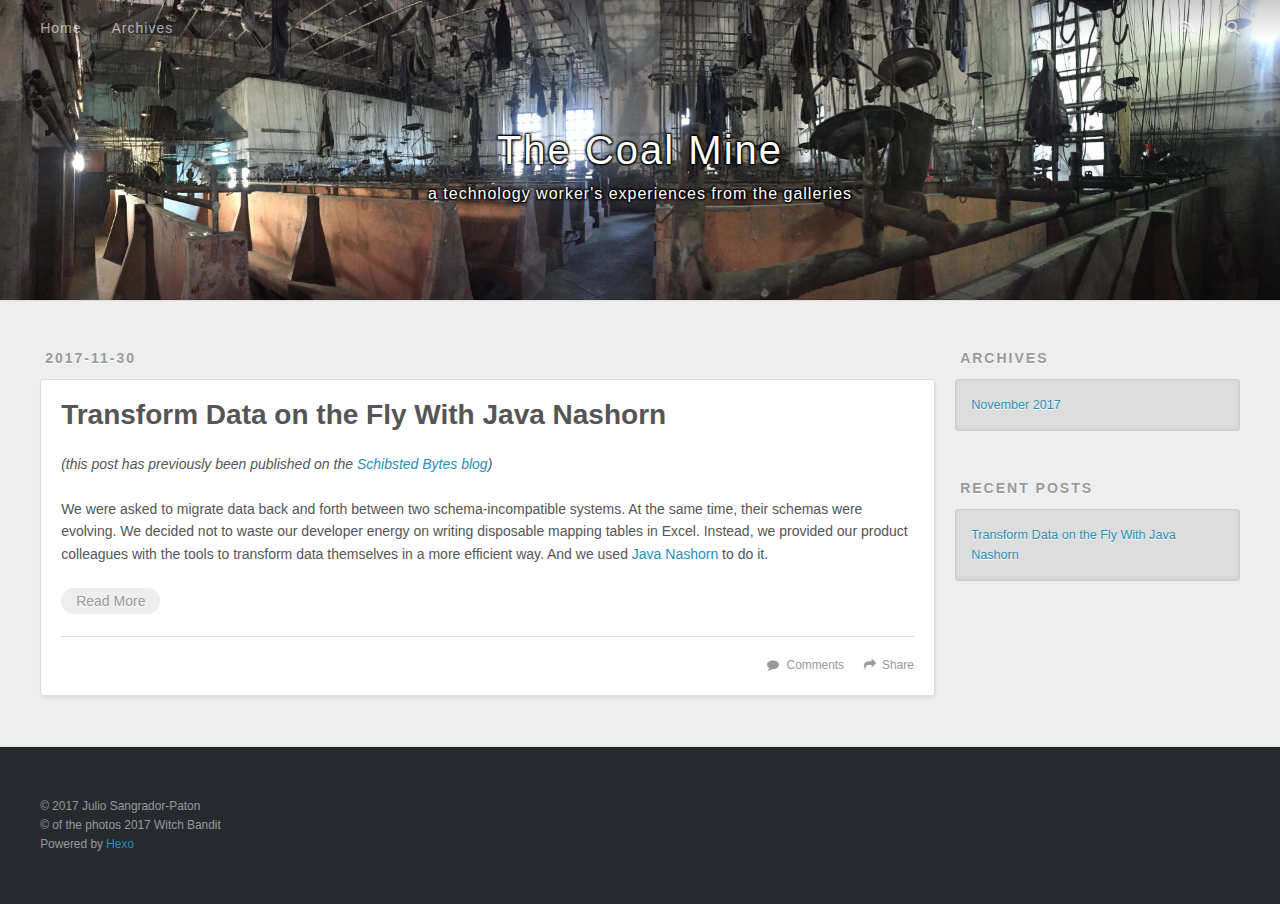
<file: index.html>
<!DOCTYPE html>
<html>
<head>
  <meta charset="utf-8">
  
  <title>The Coal Mine</title>
  <meta name="viewport" content="width=device-width, initial-scale=1, maximum-scale=1">
  <meta property="og:type" content="website">
<meta property="og:title" content="The Coal Mine">
<meta property="og:url" content="http://blog.yokiyoki.com/index.html">
<meta property="og:site_name" content="The Coal Mine">
<meta property="og:locale" content="en">
<meta name="twitter:card" content="summary">
<meta name="twitter:title" content="The Coal Mine">
  
    <link rel="alternate" href="/atom.xml" title="The Coal Mine" type="application/atom+xml">
  
  
    <link rel="icon" href="/favicon.png">
  
  
    <link href="//fonts.googleapis.com/css?family=Source+Code+Pro" rel="stylesheet" type="text/css">
  
  <link rel="stylesheet" href="/css/style.css">
  

</head>

<body>
  <div id="container">
    <div id="wrap">
      <header id="header">
  <div id="banner"></div>
  <div id="header-outer" class="outer">
    <div id="header-title" class="inner">
      <h1 id="logo-wrap">
        <a href="/" id="logo">The Coal Mine</a>
      </h1>
      
        <h2 id="subtitle-wrap">
          <a href="/" id="subtitle">a technology worker&#39;s experiences from the galleries</a>
        </h2>
      
    </div>
    <div id="header-inner" class="inner">
      <nav id="main-nav">
        <a id="main-nav-toggle" class="nav-icon"></a>
        
          <a class="main-nav-link" href="/">Home</a>
        
          <a class="main-nav-link" href="/archives">Archives</a>
        
      </nav>
      <nav id="sub-nav">
        
          <a id="nav-rss-link" class="nav-icon" href="/atom.xml" title="RSS Feed"></a>
        
        <a id="nav-search-btn" class="nav-icon" title="Search"></a>
      </nav>
      <div id="search-form-wrap">
        <form action="//google.com/search" method="get" accept-charset="UTF-8" class="search-form"><input type="search" name="q" class="search-form-input" placeholder="Search"><button type="submit" class="search-form-submit">&#xF002;</button><input type="hidden" name="sitesearch" value="http://blog.yokiyoki.com"></form>
      </div>
    </div>
  </div>
</header>
      <div class="outer">
        <section id="main">
  
    <article id="post-Transform-data-on-the-fly-with-Java-Nashorn" class="article article-type-post" itemscope itemprop="blogPost">
  <div class="article-meta">
    <a href="/2017/11/30/Transform-data-on-the-fly-with-Java-Nashorn/" class="article-date">
  <time datetime="2017-11-30T10:46:45.000Z" itemprop="datePublished">2017-11-30</time>
</a>
    
  </div>
  <div class="article-inner">
    
    
      <header class="article-header">
        
  
    <h1 itemprop="name">
      <a class="article-title" href="/2017/11/30/Transform-data-on-the-fly-with-Java-Nashorn/">Transform Data on the Fly With Java Nashorn</a>
    </h1>
  

      </header>
    
    <div class="article-entry" itemprop="articleBody">
      
        <p><em>(this post has previously been published on the <a href="http://bytes.schibsted.com/data-transform-java-nashorn/" target="_blank" rel="noopener">Schibsted Bytes
blog</a>)</em></p>
<p>We were asked to migrate data back and forth between two schema-incompatible
systems. At the same time, their schemas were evolving. We decided not to
waste our developer energy on writing disposable mapping tables in Excel.
Instead, we provided our product colleagues with the tools to transform data
themselves in a more efficient way. And we used
<a href="http://openjdk.java.net/projects/nashorn/" target="_blank" rel="noopener">Java Nashorn</a> to do it.</p>
        
          <p class="article-more-link">
            <a href="/2017/11/30/Transform-data-on-the-fly-with-Java-Nashorn/#more">Read More</a>
          </p>
        
      
    </div>
    <footer class="article-footer">
      <a data-url="http://blog.yokiyoki.com/2017/11/30/Transform-data-on-the-fly-with-Java-Nashorn/" data-id="cjaymktra0001vsscqj59ehfp" class="article-share-link">Share</a>
      
        <a href="http://blog.yokiyoki.com/2017/11/30/Transform-data-on-the-fly-with-Java-Nashorn/#disqus_thread" class="article-comment-link">Comments</a>
      
      
    </footer>
  </div>
  
</article>


  

</section>
        
          <aside id="sidebar">
  
    

  
    

  
    
  
    
  <div class="widget-wrap">
    <h3 class="widget-title">Archives</h3>
    <div class="widget">
      <ul class="archive-list"><li class="archive-list-item"><a class="archive-list-link" href="/archives/2017/11/">November 2017</a></li></ul>
    </div>
  </div>


  
    
  <div class="widget-wrap">
    <h3 class="widget-title">Recent Posts</h3>
    <div class="widget">
      <ul>
        
          <li>
            <a href="/2017/11/30/Transform-data-on-the-fly-with-Java-Nashorn/">Transform Data on the Fly With Java Nashorn</a>
          </li>
        
      </ul>
    </div>
  </div>

  
</aside>
        
      </div>
      <footer id="footer">
  
  <div class="outer">
    <div id="footer-info" class="inner">
      &copy; 2017 Julio Sangrador-Paton<br>
      &copy; of the photos 2017 Witch Bandit<br>
      Powered by <a href="http://hexo.io/" target="_blank">Hexo</a>
    </div>
  </div>
</footer>

    </div>
    <nav id="mobile-nav">
  
    <a href="/" class="mobile-nav-link">Home</a>
  
    <a href="/archives" class="mobile-nav-link">Archives</a>
  
</nav>
    
<script>
  var disqus_shortname = 'coalmine';
  
  (function(){
    var dsq = document.createElement('script');
    dsq.type = 'text/javascript';
    dsq.async = true;
    dsq.src = '//' + disqus_shortname + '.disqus.com/count.js';
    (document.getElementsByTagName('head')[0] || document.getElementsByTagName('body')[0]).appendChild(dsq);
  })();
</script>


<script src="//ajax.googleapis.com/ajax/libs/jquery/2.0.3/jquery.min.js"></script>


  <link rel="stylesheet" href="/fancybox/jquery.fancybox.css">
  <script src="/fancybox/jquery.fancybox.pack.js"></script>


<script src="/js/script.js"></script>

  </div>
</body>
</html>
</file>
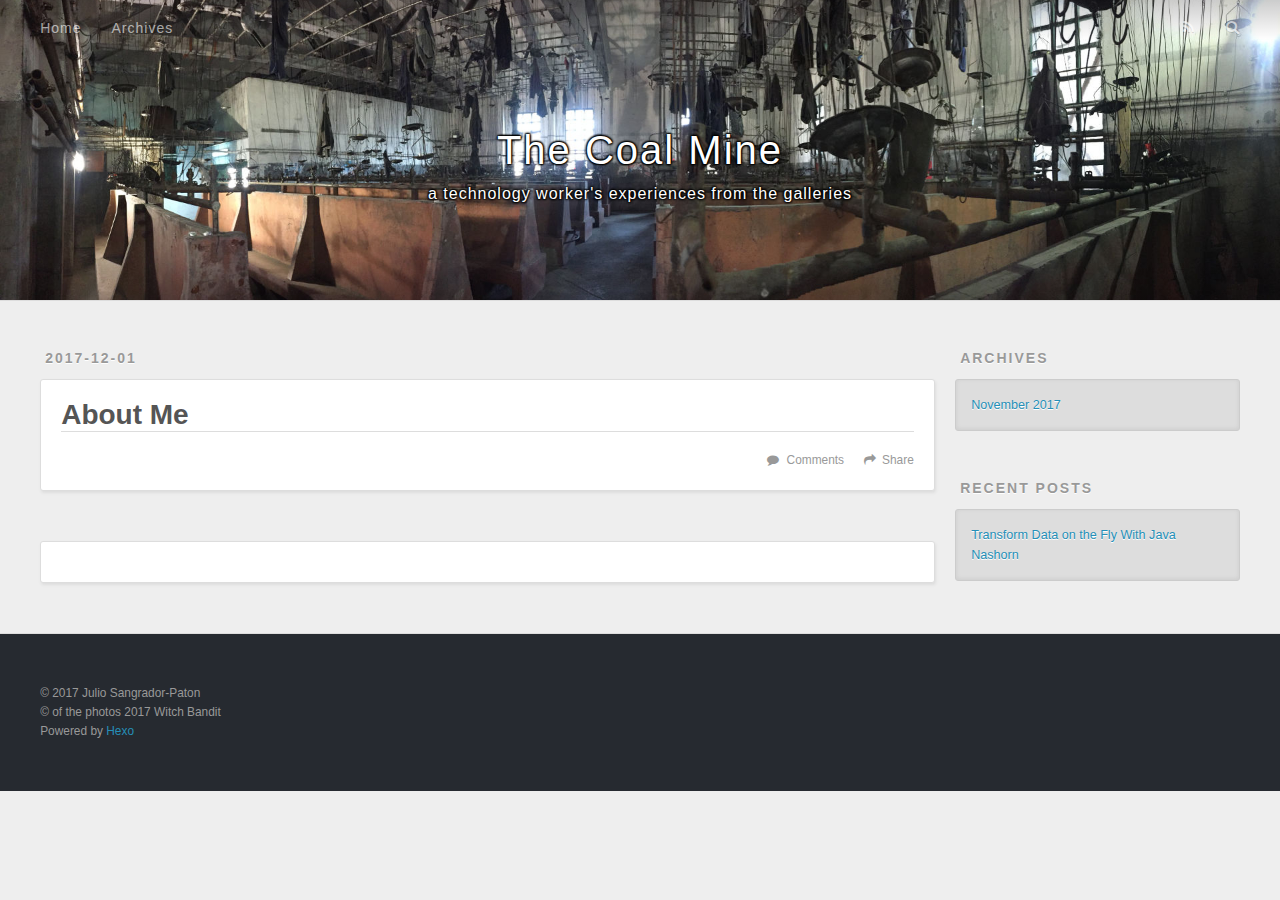
<file: About-me/index.html>
<!DOCTYPE html>
<html>
<head>
  <meta charset="utf-8">
  
  <title>About Me | The Coal Mine</title>
  <meta name="viewport" content="width=device-width, initial-scale=1, maximum-scale=1">
  <meta property="og:type" content="website">
<meta property="og:title" content="About Me">
<meta property="og:url" content="http://blog.yokiyoki.com/About-me/index.html">
<meta property="og:site_name" content="The Coal Mine">
<meta property="og:locale" content="en">
<meta property="og:updated_time" content="2017-12-01T12:06:08.000Z">
<meta name="twitter:card" content="summary">
<meta name="twitter:title" content="About Me">
  
    <link rel="alternate" href="/atom.xml" title="The Coal Mine" type="application/atom+xml">
  
  
    <link rel="icon" href="/favicon.png">
  
  
    <link href="//fonts.googleapis.com/css?family=Source+Code+Pro" rel="stylesheet" type="text/css">
  
  <link rel="stylesheet" href="/css/style.css">
  

</head>

<body>
  <div id="container">
    <div id="wrap">
      <header id="header">
  <div id="banner"></div>
  <div id="header-outer" class="outer">
    <div id="header-title" class="inner">
      <h1 id="logo-wrap">
        <a href="/" id="logo">The Coal Mine</a>
      </h1>
      
        <h2 id="subtitle-wrap">
          <a href="/" id="subtitle">a technology worker&#39;s experiences from the galleries</a>
        </h2>
      
    </div>
    <div id="header-inner" class="inner">
      <nav id="main-nav">
        <a id="main-nav-toggle" class="nav-icon"></a>
        
          <a class="main-nav-link" href="/">Home</a>
        
          <a class="main-nav-link" href="/archives">Archives</a>
        
      </nav>
      <nav id="sub-nav">
        
          <a id="nav-rss-link" class="nav-icon" href="/atom.xml" title="RSS Feed"></a>
        
        <a id="nav-search-btn" class="nav-icon" title="Search"></a>
      </nav>
      <div id="search-form-wrap">
        <form action="//google.com/search" method="get" accept-charset="UTF-8" class="search-form"><input type="search" name="q" class="search-form-input" placeholder="Search"><button type="submit" class="search-form-submit">&#xF002;</button><input type="hidden" name="sitesearch" value="http://blog.yokiyoki.com"></form>
      </div>
    </div>
  </div>
</header>
      <div class="outer">
        <section id="main"><article id="page-" class="article article-type-page" itemscope itemprop="blogPost">
  <div class="article-meta">
    <a href="/About-me/index.html" class="article-date">
  <time datetime="2017-12-01T12:06:08.000Z" itemprop="datePublished">2017-12-01</time>
</a>
    
  </div>
  <div class="article-inner">
    
    
      <header class="article-header">
        
  
    <h1 class="article-title" itemprop="name">
      About Me
    </h1>
  

      </header>
    
    <div class="article-entry" itemprop="articleBody">
      
        
      
    </div>
    <footer class="article-footer">
      <a data-url="http://blog.yokiyoki.com/About-me/index.html" data-id="cjaymktr90000vsscjrjq3o44" class="article-share-link">Share</a>
      
        <a href="http://blog.yokiyoki.com/About-me/index.html#disqus_thread" class="article-comment-link">Comments</a>
      
      
    </footer>
  </div>
  
    
  
</article>


<section id="comments">
  <div id="disqus_thread">
    <noscript>Please enable JavaScript to view the <a href="//disqus.com/?ref_noscript">comments powered by Disqus.</a></noscript>
  </div>
</section>
</section>
        
          <aside id="sidebar">
  
    

  
    

  
    
  
    
  <div class="widget-wrap">
    <h3 class="widget-title">Archives</h3>
    <div class="widget">
      <ul class="archive-list"><li class="archive-list-item"><a class="archive-list-link" href="/archives/2017/11/">November 2017</a></li></ul>
    </div>
  </div>


  
    
  <div class="widget-wrap">
    <h3 class="widget-title">Recent Posts</h3>
    <div class="widget">
      <ul>
        
          <li>
            <a href="/2017/11/30/Transform-data-on-the-fly-with-Java-Nashorn/">Transform Data on the Fly With Java Nashorn</a>
          </li>
        
      </ul>
    </div>
  </div>

  
</aside>
        
      </div>
      <footer id="footer">
  
  <div class="outer">
    <div id="footer-info" class="inner">
      &copy; 2017 Julio Sangrador-Paton<br>
      &copy; of the photos 2017 Witch Bandit<br>
      Powered by <a href="http://hexo.io/" target="_blank">Hexo</a>
    </div>
  </div>
</footer>

    </div>
    <nav id="mobile-nav">
  
    <a href="/" class="mobile-nav-link">Home</a>
  
    <a href="/archives" class="mobile-nav-link">Archives</a>
  
</nav>
    
<script>
  var disqus_shortname = 'coalmine';
  
  var disqus_url = 'http://blog.yokiyoki.com/About-me/index.html';
  
  (function(){
    var dsq = document.createElement('script');
    dsq.type = 'text/javascript';
    dsq.async = true;
    dsq.src = '//' + disqus_shortname + '.disqus.com/embed.js';
    (document.getElementsByTagName('head')[0] || document.getElementsByTagName('body')[0]).appendChild(dsq);
  })();
</script>


<script src="//ajax.googleapis.com/ajax/libs/jquery/2.0.3/jquery.min.js"></script>


  <link rel="stylesheet" href="/fancybox/jquery.fancybox.css">
  <script src="/fancybox/jquery.fancybox.pack.js"></script>


<script src="/js/script.js"></script>

  </div>
</body>
</html>
</file>
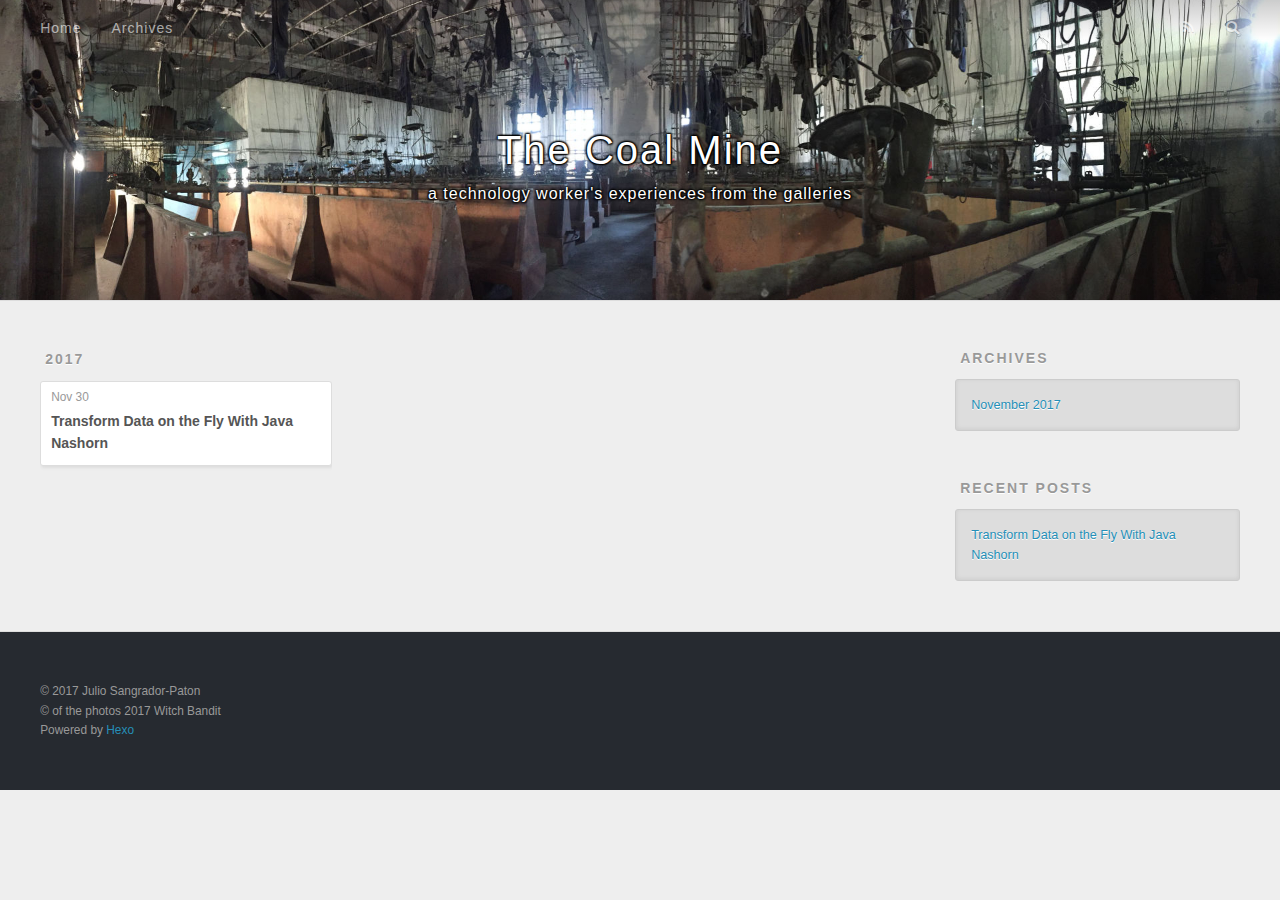
<file: archives/index.html>
<!DOCTYPE html>
<html>
<head>
  <meta charset="utf-8">
  
  <title>Archives | The Coal Mine</title>
  <meta name="viewport" content="width=device-width, initial-scale=1, maximum-scale=1">
  <meta property="og:type" content="website">
<meta property="og:title" content="The Coal Mine">
<meta property="og:url" content="http://blog.yokiyoki.com/archives/index.html">
<meta property="og:site_name" content="The Coal Mine">
<meta property="og:locale" content="en">
<meta name="twitter:card" content="summary">
<meta name="twitter:title" content="The Coal Mine">
  
    <link rel="alternate" href="/atom.xml" title="The Coal Mine" type="application/atom+xml">
  
  
    <link rel="icon" href="/favicon.png">
  
  
    <link href="//fonts.googleapis.com/css?family=Source+Code+Pro" rel="stylesheet" type="text/css">
  
  <link rel="stylesheet" href="/css/style.css">
  

</head>

<body>
  <div id="container">
    <div id="wrap">
      <header id="header">
  <div id="banner"></div>
  <div id="header-outer" class="outer">
    <div id="header-title" class="inner">
      <h1 id="logo-wrap">
        <a href="/" id="logo">The Coal Mine</a>
      </h1>
      
        <h2 id="subtitle-wrap">
          <a href="/" id="subtitle">a technology worker&#39;s experiences from the galleries</a>
        </h2>
      
    </div>
    <div id="header-inner" class="inner">
      <nav id="main-nav">
        <a id="main-nav-toggle" class="nav-icon"></a>
        
          <a class="main-nav-link" href="/">Home</a>
        
          <a class="main-nav-link" href="/archives">Archives</a>
        
      </nav>
      <nav id="sub-nav">
        
          <a id="nav-rss-link" class="nav-icon" href="/atom.xml" title="RSS Feed"></a>
        
        <a id="nav-search-btn" class="nav-icon" title="Search"></a>
      </nav>
      <div id="search-form-wrap">
        <form action="//google.com/search" method="get" accept-charset="UTF-8" class="search-form"><input type="search" name="q" class="search-form-input" placeholder="Search"><button type="submit" class="search-form-submit">&#xF002;</button><input type="hidden" name="sitesearch" value="http://blog.yokiyoki.com"></form>
      </div>
    </div>
  </div>
</header>
      <div class="outer">
        <section id="main">
  
  
    
    
      
      
      <section class="archives-wrap">
        <div class="archive-year-wrap">
          <a href="/archives/2017" class="archive-year">2017</a>
        </div>
        <div class="archives">
    
    <article class="archive-article archive-type-post">
  <div class="archive-article-inner">
    <header class="archive-article-header">
      <a href="/2017/11/30/Transform-data-on-the-fly-with-Java-Nashorn/" class="archive-article-date">
  <time datetime="2017-11-30T10:46:45.000Z" itemprop="datePublished">Nov 30</time>
</a>
      
  
    <h1 itemprop="name">
      <a class="archive-article-title" href="/2017/11/30/Transform-data-on-the-fly-with-Java-Nashorn/">Transform Data on the Fly With Java Nashorn</a>
    </h1>
  

    </header>
  </div>
</article>
  
  
    </div></section>
  

</section>
        
          <aside id="sidebar">
  
    

  
    

  
    
  
    
  <div class="widget-wrap">
    <h3 class="widget-title">Archives</h3>
    <div class="widget">
      <ul class="archive-list"><li class="archive-list-item"><a class="archive-list-link" href="/archives/2017/11/">November 2017</a></li></ul>
    </div>
  </div>


  
    
  <div class="widget-wrap">
    <h3 class="widget-title">Recent Posts</h3>
    <div class="widget">
      <ul>
        
          <li>
            <a href="/2017/11/30/Transform-data-on-the-fly-with-Java-Nashorn/">Transform Data on the Fly With Java Nashorn</a>
          </li>
        
      </ul>
    </div>
  </div>

  
</aside>
        
      </div>
      <footer id="footer">
  
  <div class="outer">
    <div id="footer-info" class="inner">
      &copy; 2017 Julio Sangrador-Paton<br>
      &copy; of the photos 2017 Witch Bandit<br>
      Powered by <a href="http://hexo.io/" target="_blank">Hexo</a>
    </div>
  </div>
</footer>

    </div>
    <nav id="mobile-nav">
  
    <a href="/" class="mobile-nav-link">Home</a>
  
    <a href="/archives" class="mobile-nav-link">Archives</a>
  
</nav>
    

<script src="//ajax.googleapis.com/ajax/libs/jquery/2.0.3/jquery.min.js"></script>


  <link rel="stylesheet" href="/fancybox/jquery.fancybox.css">
  <script src="/fancybox/jquery.fancybox.pack.js"></script>


<script src="/js/script.js"></script>

  </div>
</body>
</html>
</file>
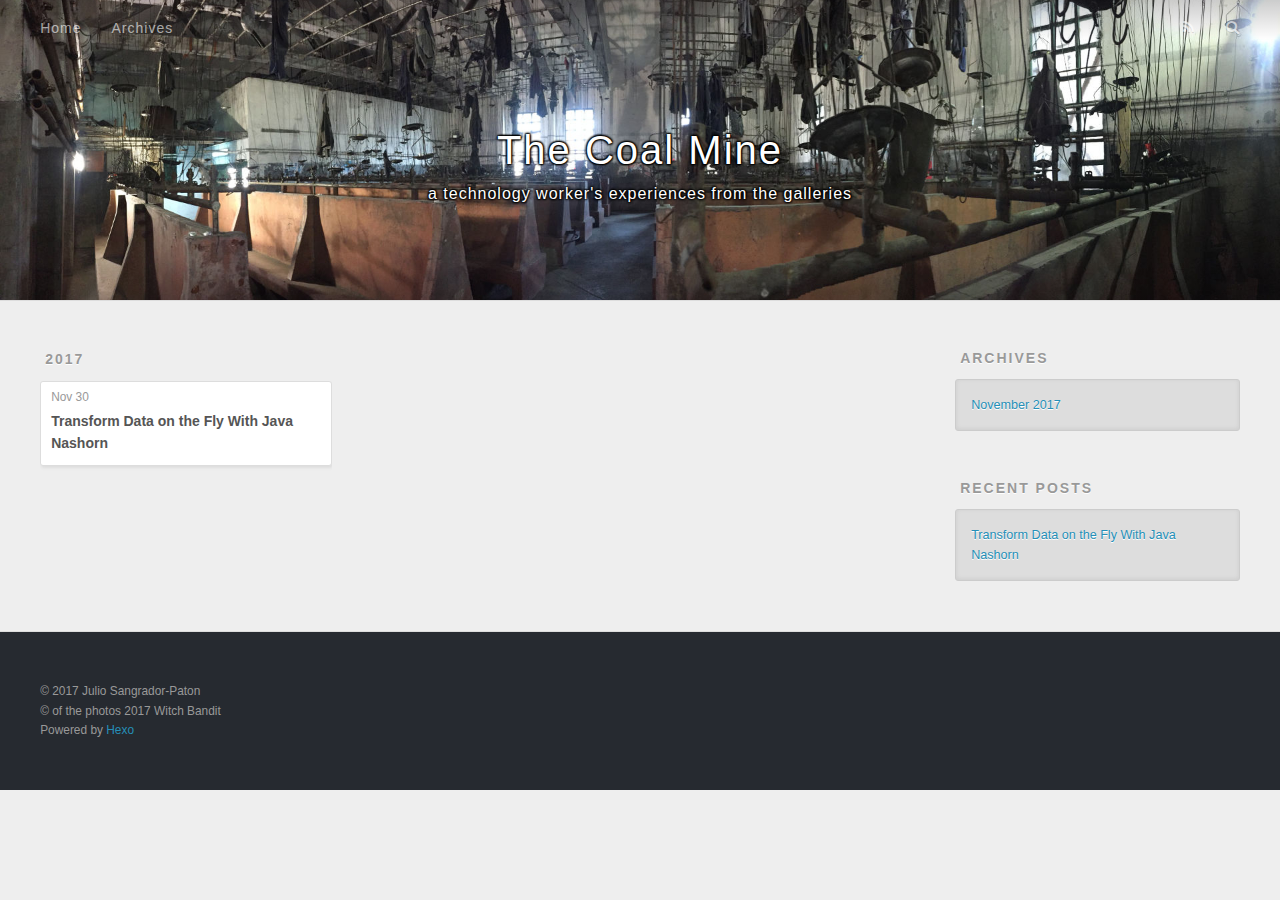
<file: archives/2017/index.html>
<!DOCTYPE html>
<html>
<head>
  <meta charset="utf-8">
  
  <title>Archives: 2017 | The Coal Mine</title>
  <meta name="viewport" content="width=device-width, initial-scale=1, maximum-scale=1">
  <meta property="og:type" content="website">
<meta property="og:title" content="The Coal Mine">
<meta property="og:url" content="http://blog.yokiyoki.com/archives/2017/index.html">
<meta property="og:site_name" content="The Coal Mine">
<meta property="og:locale" content="en">
<meta name="twitter:card" content="summary">
<meta name="twitter:title" content="The Coal Mine">
  
    <link rel="alternate" href="/atom.xml" title="The Coal Mine" type="application/atom+xml">
  
  
    <link rel="icon" href="/favicon.png">
  
  
    <link href="//fonts.googleapis.com/css?family=Source+Code+Pro" rel="stylesheet" type="text/css">
  
  <link rel="stylesheet" href="/css/style.css">
  

</head>

<body>
  <div id="container">
    <div id="wrap">
      <header id="header">
  <div id="banner"></div>
  <div id="header-outer" class="outer">
    <div id="header-title" class="inner">
      <h1 id="logo-wrap">
        <a href="/" id="logo">The Coal Mine</a>
      </h1>
      
        <h2 id="subtitle-wrap">
          <a href="/" id="subtitle">a technology worker&#39;s experiences from the galleries</a>
        </h2>
      
    </div>
    <div id="header-inner" class="inner">
      <nav id="main-nav">
        <a id="main-nav-toggle" class="nav-icon"></a>
        
          <a class="main-nav-link" href="/">Home</a>
        
          <a class="main-nav-link" href="/archives">Archives</a>
        
      </nav>
      <nav id="sub-nav">
        
          <a id="nav-rss-link" class="nav-icon" href="/atom.xml" title="RSS Feed"></a>
        
        <a id="nav-search-btn" class="nav-icon" title="Search"></a>
      </nav>
      <div id="search-form-wrap">
        <form action="//google.com/search" method="get" accept-charset="UTF-8" class="search-form"><input type="search" name="q" class="search-form-input" placeholder="Search"><button type="submit" class="search-form-submit">&#xF002;</button><input type="hidden" name="sitesearch" value="http://blog.yokiyoki.com"></form>
      </div>
    </div>
  </div>
</header>
      <div class="outer">
        <section id="main">
  
  
    
    
      
      
      <section class="archives-wrap">
        <div class="archive-year-wrap">
          <a href="/archives/2017" class="archive-year">2017</a>
        </div>
        <div class="archives">
    
    <article class="archive-article archive-type-post">
  <div class="archive-article-inner">
    <header class="archive-article-header">
      <a href="/2017/11/30/Transform-data-on-the-fly-with-Java-Nashorn/" class="archive-article-date">
  <time datetime="2017-11-30T10:46:45.000Z" itemprop="datePublished">Nov 30</time>
</a>
      
  
    <h1 itemprop="name">
      <a class="archive-article-title" href="/2017/11/30/Transform-data-on-the-fly-with-Java-Nashorn/">Transform Data on the Fly With Java Nashorn</a>
    </h1>
  

    </header>
  </div>
</article>
  
  
    </div></section>
  

</section>
        
          <aside id="sidebar">
  
    

  
    

  
    
  
    
  <div class="widget-wrap">
    <h3 class="widget-title">Archives</h3>
    <div class="widget">
      <ul class="archive-list"><li class="archive-list-item"><a class="archive-list-link" href="/archives/2017/11/">November 2017</a></li></ul>
    </div>
  </div>


  
    
  <div class="widget-wrap">
    <h3 class="widget-title">Recent Posts</h3>
    <div class="widget">
      <ul>
        
          <li>
            <a href="/2017/11/30/Transform-data-on-the-fly-with-Java-Nashorn/">Transform Data on the Fly With Java Nashorn</a>
          </li>
        
      </ul>
    </div>
  </div>

  
</aside>
        
      </div>
      <footer id="footer">
  
  <div class="outer">
    <div id="footer-info" class="inner">
      &copy; 2017 Julio Sangrador-Paton<br>
      &copy; of the photos 2017 Witch Bandit<br>
      Powered by <a href="http://hexo.io/" target="_blank">Hexo</a>
    </div>
  </div>
</footer>

    </div>
    <nav id="mobile-nav">
  
    <a href="/" class="mobile-nav-link">Home</a>
  
    <a href="/archives" class="mobile-nav-link">Archives</a>
  
</nav>
    
<script>
  var disqus_shortname = 'coalmine';
  
  (function(){
    var dsq = document.createElement('script');
    dsq.type = 'text/javascript';
    dsq.async = true;
    dsq.src = '//' + disqus_shortname + '.disqus.com/count.js';
    (document.getElementsByTagName('head')[0] || document.getElementsByTagName('body')[0]).appendChild(dsq);
  })();
</script>


<script src="//ajax.googleapis.com/ajax/libs/jquery/2.0.3/jquery.min.js"></script>


  <link rel="stylesheet" href="/fancybox/jquery.fancybox.css">
  <script src="/fancybox/jquery.fancybox.pack.js"></script>


<script src="/js/script.js"></script>

  </div>
</body>
</html>
</file>
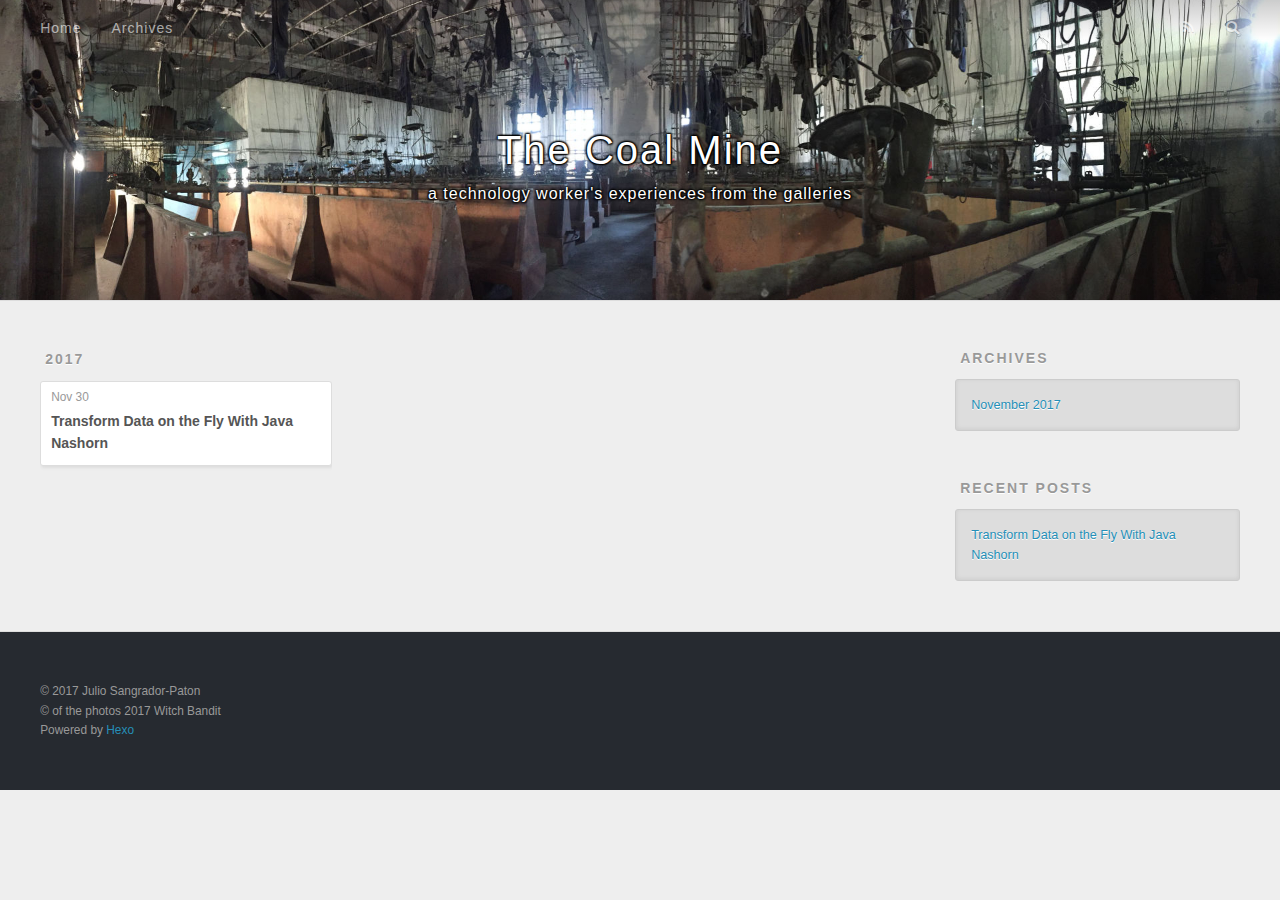
<file: archives/2017/11/index.html>
<!DOCTYPE html>
<html>
<head>
  <meta charset="utf-8">
  
  <title>Archives: 2017/11 | The Coal Mine</title>
  <meta name="viewport" content="width=device-width, initial-scale=1, maximum-scale=1">
  <meta property="og:type" content="website">
<meta property="og:title" content="The Coal Mine">
<meta property="og:url" content="http://blog.yokiyoki.com/archives/2017/11/index.html">
<meta property="og:site_name" content="The Coal Mine">
<meta property="og:locale" content="en">
<meta name="twitter:card" content="summary">
<meta name="twitter:title" content="The Coal Mine">
  
    <link rel="alternate" href="/atom.xml" title="The Coal Mine" type="application/atom+xml">
  
  
    <link rel="icon" href="/favicon.png">
  
  
    <link href="//fonts.googleapis.com/css?family=Source+Code+Pro" rel="stylesheet" type="text/css">
  
  <link rel="stylesheet" href="/css/style.css">
  

</head>

<body>
  <div id="container">
    <div id="wrap">
      <header id="header">
  <div id="banner"></div>
  <div id="header-outer" class="outer">
    <div id="header-title" class="inner">
      <h1 id="logo-wrap">
        <a href="/" id="logo">The Coal Mine</a>
      </h1>
      
        <h2 id="subtitle-wrap">
          <a href="/" id="subtitle">a technology worker&#39;s experiences from the galleries</a>
        </h2>
      
    </div>
    <div id="header-inner" class="inner">
      <nav id="main-nav">
        <a id="main-nav-toggle" class="nav-icon"></a>
        
          <a class="main-nav-link" href="/">Home</a>
        
          <a class="main-nav-link" href="/archives">Archives</a>
        
      </nav>
      <nav id="sub-nav">
        
          <a id="nav-rss-link" class="nav-icon" href="/atom.xml" title="RSS Feed"></a>
        
        <a id="nav-search-btn" class="nav-icon" title="Search"></a>
      </nav>
      <div id="search-form-wrap">
        <form action="//google.com/search" method="get" accept-charset="UTF-8" class="search-form"><input type="search" name="q" class="search-form-input" placeholder="Search"><button type="submit" class="search-form-submit">&#xF002;</button><input type="hidden" name="sitesearch" value="http://blog.yokiyoki.com"></form>
      </div>
    </div>
  </div>
</header>
      <div class="outer">
        <section id="main">
  
  
    
    
      
      
      <section class="archives-wrap">
        <div class="archive-year-wrap">
          <a href="/archives/2017" class="archive-year">2017</a>
        </div>
        <div class="archives">
    
    <article class="archive-article archive-type-post">
  <div class="archive-article-inner">
    <header class="archive-article-header">
      <a href="/2017/11/30/Transform-data-on-the-fly-with-Java-Nashorn/" class="archive-article-date">
  <time datetime="2017-11-30T10:46:45.000Z" itemprop="datePublished">Nov 30</time>
</a>
      
  
    <h1 itemprop="name">
      <a class="archive-article-title" href="/2017/11/30/Transform-data-on-the-fly-with-Java-Nashorn/">Transform Data on the Fly With Java Nashorn</a>
    </h1>
  

    </header>
  </div>
</article>
  
  
    </div></section>
  

</section>
        
          <aside id="sidebar">
  
    

  
    

  
    
  
    
  <div class="widget-wrap">
    <h3 class="widget-title">Archives</h3>
    <div class="widget">
      <ul class="archive-list"><li class="archive-list-item"><a class="archive-list-link" href="/archives/2017/11/">November 2017</a></li></ul>
    </div>
  </div>


  
    
  <div class="widget-wrap">
    <h3 class="widget-title">Recent Posts</h3>
    <div class="widget">
      <ul>
        
          <li>
            <a href="/2017/11/30/Transform-data-on-the-fly-with-Java-Nashorn/">Transform Data on the Fly With Java Nashorn</a>
          </li>
        
      </ul>
    </div>
  </div>

  
</aside>
        
      </div>
      <footer id="footer">
  
  <div class="outer">
    <div id="footer-info" class="inner">
      &copy; 2017 Julio Sangrador-Paton<br>
      &copy; of the photos 2017 Witch Bandit<br>
      Powered by <a href="http://hexo.io/" target="_blank">Hexo</a>
    </div>
  </div>
</footer>

    </div>
    <nav id="mobile-nav">
  
    <a href="/" class="mobile-nav-link">Home</a>
  
    <a href="/archives" class="mobile-nav-link">Archives</a>
  
</nav>
    
<script>
  var disqus_shortname = 'coalmine';
  
  (function(){
    var dsq = document.createElement('script');
    dsq.type = 'text/javascript';
    dsq.async = true;
    dsq.src = '//' + disqus_shortname + '.disqus.com/count.js';
    (document.getElementsByTagName('head')[0] || document.getElementsByTagName('body')[0]).appendChild(dsq);
  })();
</script>


<script src="//ajax.googleapis.com/ajax/libs/jquery/2.0.3/jquery.min.js"></script>


  <link rel="stylesheet" href="/fancybox/jquery.fancybox.css">
  <script src="/fancybox/jquery.fancybox.pack.js"></script>


<script src="/js/script.js"></script>

  </div>
</body>
</html>
</file>
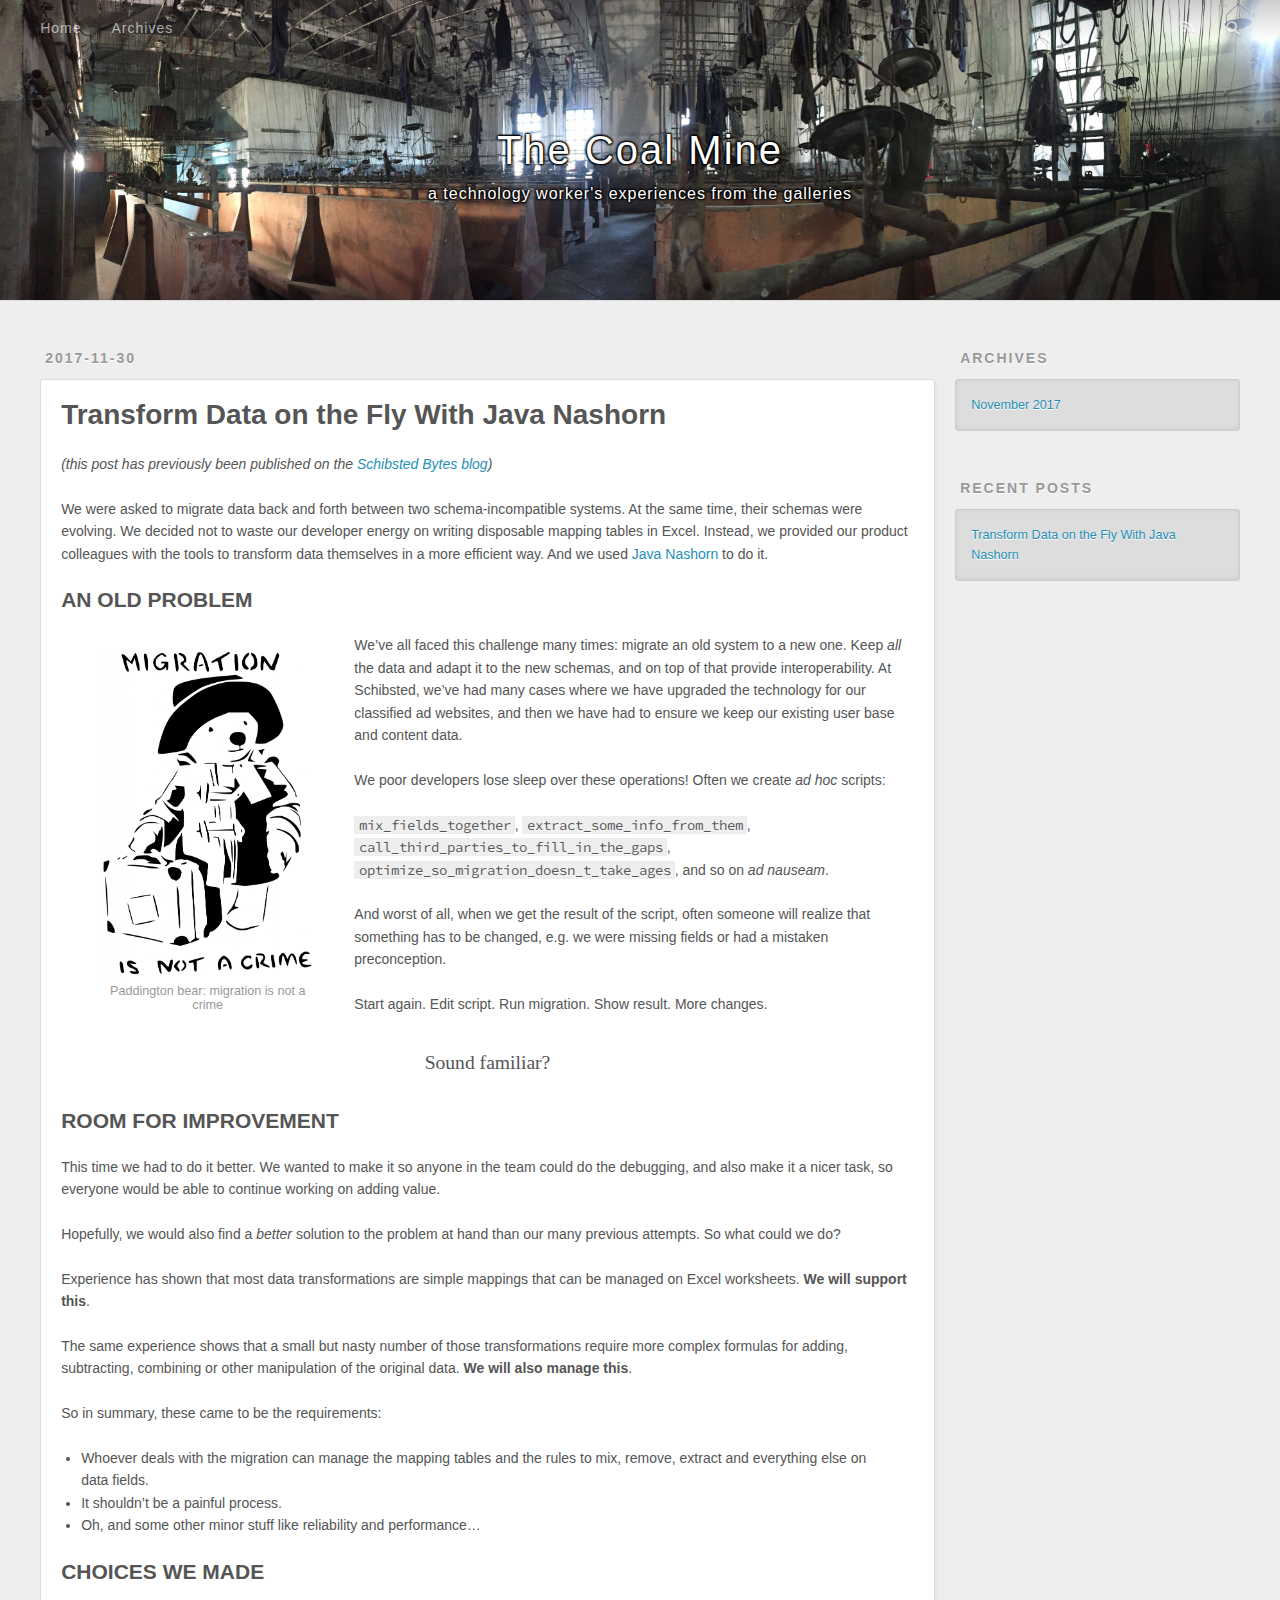
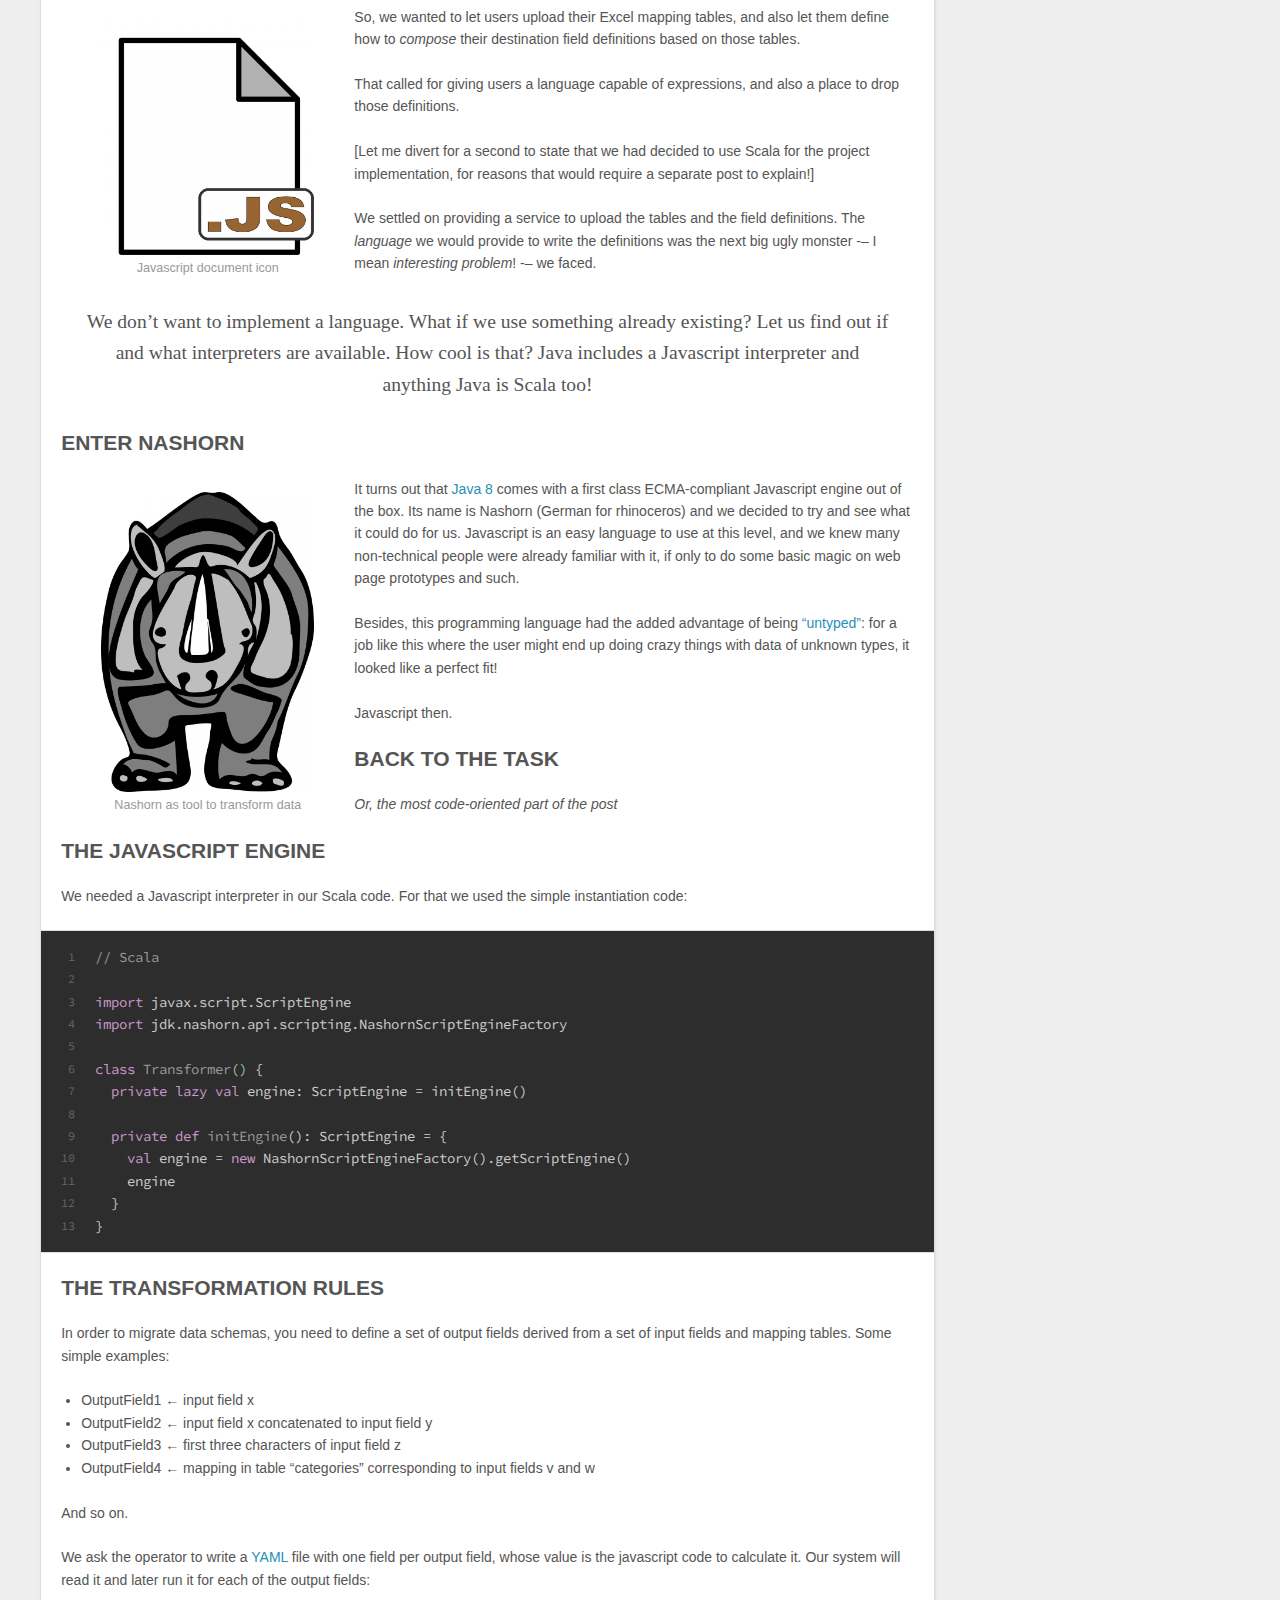
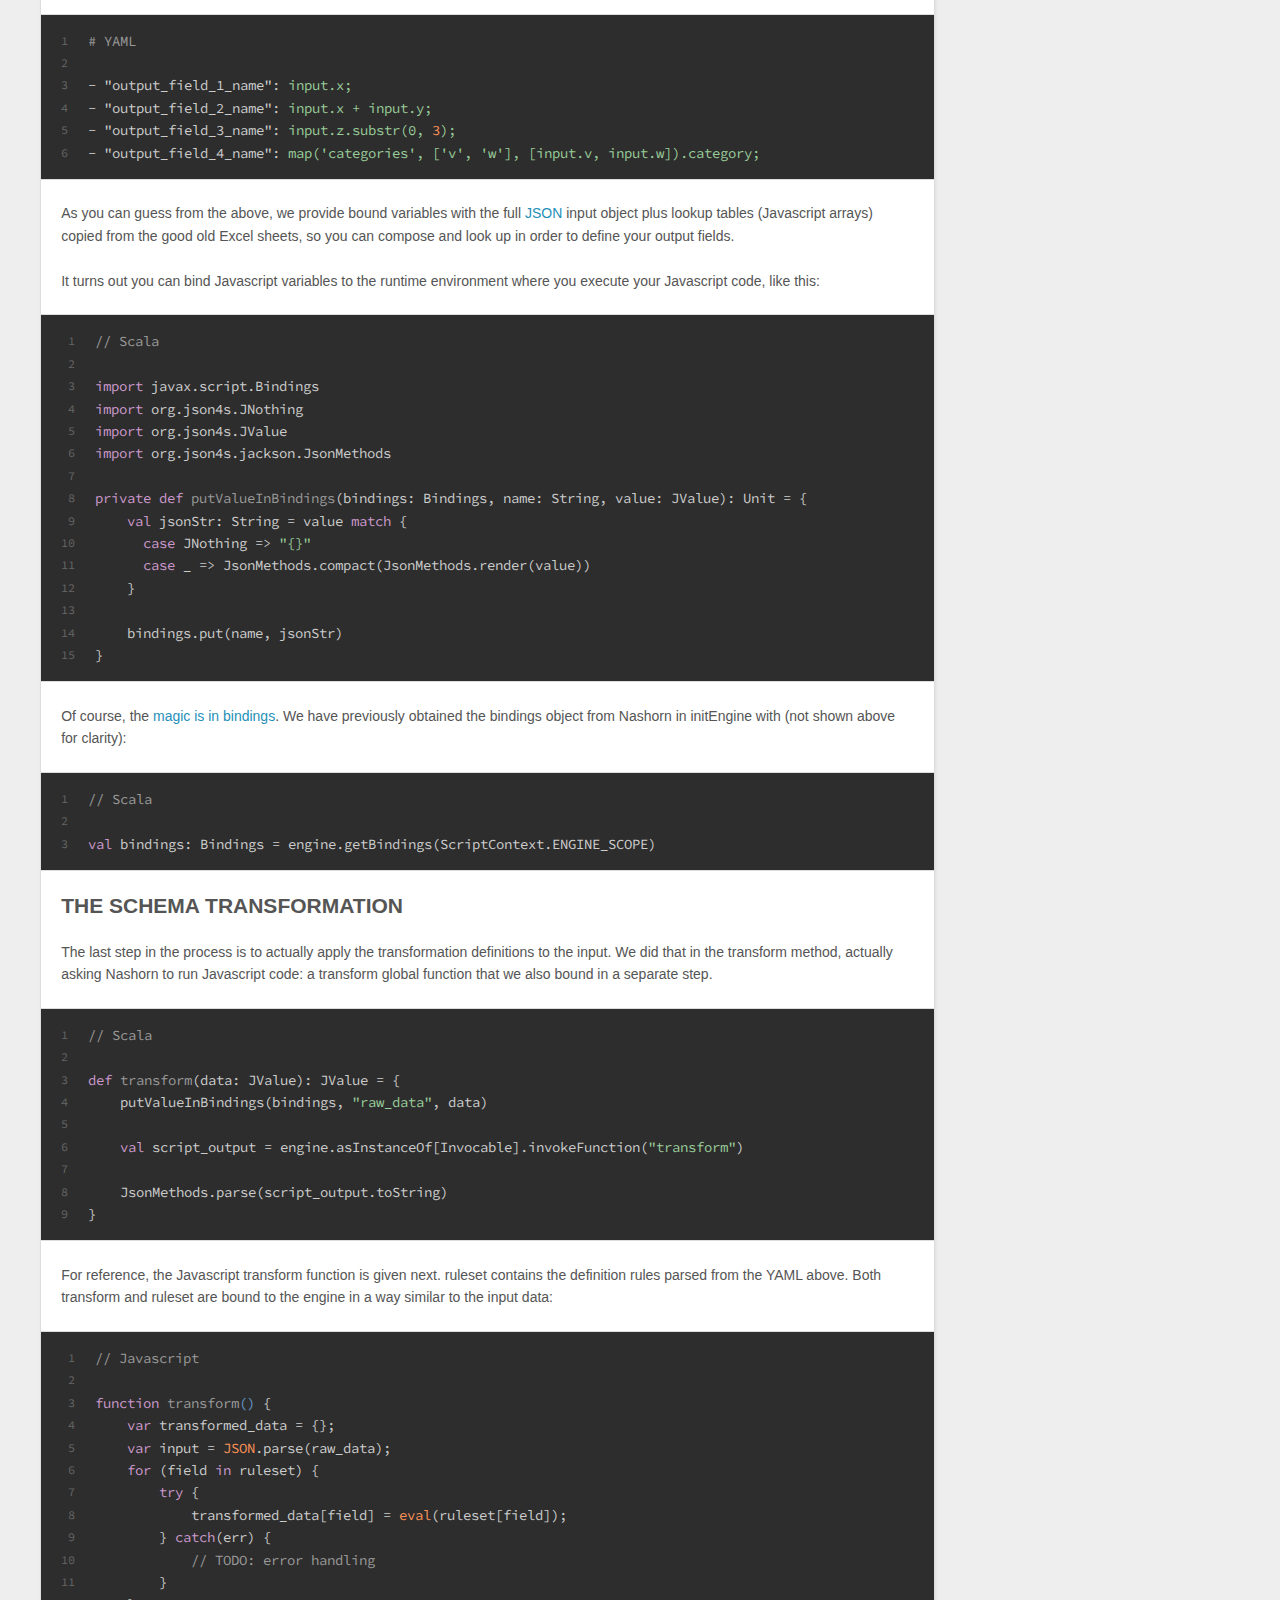
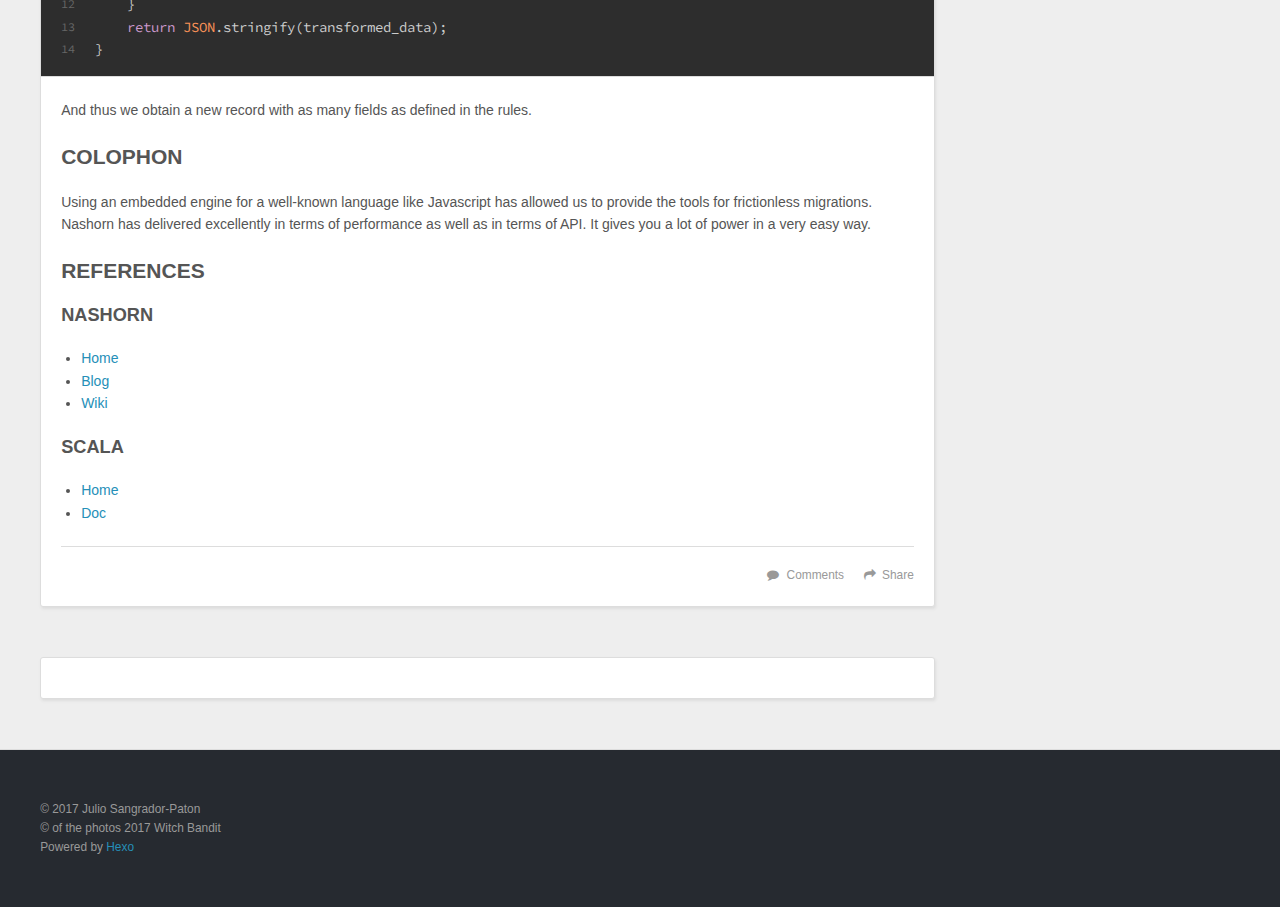
<file: 2017/11/30/Transform-data-on-the-fly-with-Java-Nashorn/index.html>
<!DOCTYPE html>
<html>
<head>
  <meta charset="utf-8">
  
  <title>Transform Data on the Fly With Java Nashorn | The Coal Mine</title>
  <meta name="viewport" content="width=device-width, initial-scale=1, maximum-scale=1">
  <meta name="description" content="(this post has previously been published on the Schibsted Bytes blog) We were asked to migrate data back and forth between two schema-incompatible systems. At t">
<meta property="og:type" content="article">
<meta property="og:title" content="Transform Data on the Fly With Java Nashorn">
<meta property="og:url" content="http://blog.yokiyoki.com/2017/11/30/Transform-data-on-the-fly-with-Java-Nashorn/index.html">
<meta property="og:site_name" content="The Coal Mine">
<meta property="og:description" content="(this post has previously been published on the Schibsted Bytes blog) We were asked to migrate data back and forth between two schema-incompatible systems. At the same time, their schemas were evolvin">
<meta property="og:locale" content="en">
<meta property="og:image" content="http://blog.yokiyoki.com/images/migration-is-not-a-crime.png">
<meta property="og:image" content="http://blog.yokiyoki.com/images/javascript-document-icon.png">
<meta property="og:image" content="http://blog.yokiyoki.com/images/rhinoceros.png">
<meta property="og:updated_time" content="2017-11-30T22:44:33.000Z">
<meta name="twitter:card" content="summary">
<meta name="twitter:title" content="Transform Data on the Fly With Java Nashorn">
<meta name="twitter:description" content="(this post has previously been published on the Schibsted Bytes blog) We were asked to migrate data back and forth between two schema-incompatible systems. At the same time, their schemas were evolvin">
<meta name="twitter:image" content="http://blog.yokiyoki.com/images/migration-is-not-a-crime.png">
  
    <link rel="alternate" href="/atom.xml" title="The Coal Mine" type="application/atom+xml">
  
  
    <link rel="icon" href="/favicon.png">
  
  
    <link href="//fonts.googleapis.com/css?family=Source+Code+Pro" rel="stylesheet" type="text/css">
  
  <link rel="stylesheet" href="/css/style.css">
  

</head>

<body>
  <div id="container">
    <div id="wrap">
      <header id="header">
  <div id="banner"></div>
  <div id="header-outer" class="outer">
    <div id="header-title" class="inner">
      <h1 id="logo-wrap">
        <a href="/" id="logo">The Coal Mine</a>
      </h1>
      
        <h2 id="subtitle-wrap">
          <a href="/" id="subtitle">a technology worker&#39;s experiences from the galleries</a>
        </h2>
      
    </div>
    <div id="header-inner" class="inner">
      <nav id="main-nav">
        <a id="main-nav-toggle" class="nav-icon"></a>
        
          <a class="main-nav-link" href="/">Home</a>
        
          <a class="main-nav-link" href="/archives">Archives</a>
        
      </nav>
      <nav id="sub-nav">
        
          <a id="nav-rss-link" class="nav-icon" href="/atom.xml" title="RSS Feed"></a>
        
        <a id="nav-search-btn" class="nav-icon" title="Search"></a>
      </nav>
      <div id="search-form-wrap">
        <form action="//google.com/search" method="get" accept-charset="UTF-8" class="search-form"><input type="search" name="q" class="search-form-input" placeholder="Search"><button type="submit" class="search-form-submit">&#xF002;</button><input type="hidden" name="sitesearch" value="http://blog.yokiyoki.com"></form>
      </div>
    </div>
  </div>
</header>
      <div class="outer">
        <section id="main"><article id="post-Transform-data-on-the-fly-with-Java-Nashorn" class="article article-type-post" itemscope itemprop="blogPost">
  <div class="article-meta">
    <a href="/2017/11/30/Transform-data-on-the-fly-with-Java-Nashorn/" class="article-date">
  <time datetime="2017-11-30T10:46:45.000Z" itemprop="datePublished">2017-11-30</time>
</a>
    
  </div>
  <div class="article-inner">
    
    
      <header class="article-header">
        
  
    <h1 class="article-title" itemprop="name">
      Transform Data on the Fly With Java Nashorn
    </h1>
  

      </header>
    
    <div class="article-entry" itemprop="articleBody">
      
        <p><em>(this post has previously been published on the <a href="http://bytes.schibsted.com/data-transform-java-nashorn/" target="_blank" rel="noopener">Schibsted Bytes
blog</a>)</em></p>
<p>We were asked to migrate data back and forth between two schema-incompatible
systems. At the same time, their schemas were evolving. We decided not to
waste our developer energy on writing disposable mapping tables in Excel.
Instead, we provided our product colleagues with the tools to transform data
themselves in a more efficient way. And we used
<a href="http://openjdk.java.net/projects/nashorn/" target="_blank" rel="noopener">Java Nashorn</a> to do it.</p>
<a id="more"></a>
<h2 id="AN-OLD-PROBLEM"><a href="#AN-OLD-PROBLEM" class="headerlink" title="AN OLD PROBLEM"></a>AN OLD PROBLEM</h2><figure style="width: 25%; float: left"><img src="/images/migration-is-not-a-crime.png" alt="Paddington bear: migration is not a crime">
</figure>

<p>We’ve all faced this challenge many times: migrate an old system to a new one.
Keep <em>all</em> the data and adapt it to the new schemas, and on top of that provide
interoperability. At Schibsted, we’ve had many cases where we have upgraded
the technology for our classified ad websites, and then we have had to ensure
we keep our existing user base and content data.</p>
<p>We poor developers lose sleep over these operations! Often we create <em>ad hoc</em>
scripts:</p>
<p><code>mix_fields_together</code>, <code>extract_some_info_from_them</code>,
<code>call_third_parties_to_fill_in_the_gaps</code>,
<code>optimize_so_migration_doesn_t_take_ages</code>, and so on <em>ad nauseam</em>.</p>
<p>And worst of all, when we get the result of the script,  often someone will
realize that something has to be changed, e.g. we were missing fields or had a
mistaken preconception.</p>
<p>Start again. Edit script. Run migration. Show result. More changes.</p>
<blockquote>
<p>Sound familiar?</p>
</blockquote>
<h2 id="ROOM-FOR-IMPROVEMENT"><a href="#ROOM-FOR-IMPROVEMENT" class="headerlink" title="ROOM FOR IMPROVEMENT"></a>ROOM FOR IMPROVEMENT</h2><p>This time we had to do it better. We wanted to make it so anyone in the team
could do the debugging, and also make it a nicer task, so everyone would be
able to continue working on adding value.</p>
<p>Hopefully, we would also find a <em>better</em> solution to the problem at hand than
our many previous attempts. So what could we do?</p>
<p>Experience has shown that most data transformations are simple mappings that
can be managed on Excel worksheets. <strong>We will support this</strong>.</p>
<p>The same experience shows that a small but nasty number of those
transformations require more complex formulas for adding, subtracting,
combining or other manipulation of the original data. <strong>We will also manage
this</strong>.</p>
<p>So in summary, these came to be the requirements:</p>
<ul>
<li>Whoever deals with the migration can manage the mapping tables and the rules
to mix, remove, extract and everything else on data fields.</li>
<li>It shouldn’t be a painful process.</li>
<li>Oh, and some other minor stuff like reliability and performance…</li>
</ul>
<h2 id="CHOICES-WE-MADE"><a href="#CHOICES-WE-MADE" class="headerlink" title="CHOICES WE MADE"></a>CHOICES WE MADE</h2><figure style="width: 25%; float: left"><img src="/images/javascript-document-icon.png" alt="Javascript document icon">
</figure>

<p>So, we wanted to let users upload their Excel mapping tables, and also let
them define how to <em>compose</em> their destination field definitions based on those
tables.</p>
<p>That called for giving users a language capable of expressions, and also a
place to drop those definitions.</p>
<p>[Let me divert for a second to state that we had decided to use Scala for the
project implementation, for reasons that would require a separate post to
explain!]</p>
<p>We settled on providing a service to upload the tables and the field
definitions. The <em>language</em> we would provide to write the definitions was the
next big ugly monster -– I mean <em>interesting problem</em>! -– we faced.</p>
<blockquote>
<p>We don’t want to implement a language. What if we use something already
existing? Let us find out if and what interpreters are available. How cool is
that? Java includes a Javascript interpreter and anything Java is Scala too!</p>
</blockquote>
<h2 id="ENTER-NASHORN"><a href="#ENTER-NASHORN" class="headerlink" title="ENTER NASHORN"></a>ENTER NASHORN</h2><figure style="width: 25%; float: left"><img src="/images/rhinoceros.png" alt="Nashorn as tool to transform data">
</figure>

<p>It turns out that
<a href="http://docs.oracle.com/javase/8/docs/technotes/guides/scripting/enhancements.html#jdk8" target="_blank" rel="noopener">Java 8</a>
comes with a first class ECMA-compliant Javascript
engine out of the box. Its name is Nashorn (German for rhinoceros) and we
decided to try and see what it could do for us. Javascript is an easy language
to use at this level, and we knew many non-technical people were already
familiar with it, if only to do some basic magic on web page prototypes and
such.</p>
<p>Besides, this programming language had the added advantage of being 
<a href="https://stackoverflow.com/questions/9154388/does-untyped-also-mean-dynamically-typed-in-the-academic-cs-world" target="_blank" rel="noopener">“untyped”</a>:
for a job like this where the user might end up doing crazy things with data
of unknown types, it looked like a perfect fit!</p>
<p>Javascript then.</p>
<h2 id="BACK-TO-THE-TASK"><a href="#BACK-TO-THE-TASK" class="headerlink" title="BACK TO THE TASK"></a>BACK TO THE TASK</h2><p><em>Or, the most code-oriented part of the post</em></p>
<h2 id="THE-JAVASCRIPT-ENGINE"><a href="#THE-JAVASCRIPT-ENGINE" class="headerlink" title="THE JAVASCRIPT ENGINE"></a>THE JAVASCRIPT ENGINE</h2><p>We needed a Javascript interpreter in our Scala code. For that we used the
simple instantiation code:</p>
<figure class="highlight scala"><table><tr><td class="gutter"><pre><span class="line">1</span><br><span class="line">2</span><br><span class="line">3</span><br><span class="line">4</span><br><span class="line">5</span><br><span class="line">6</span><br><span class="line">7</span><br><span class="line">8</span><br><span class="line">9</span><br><span class="line">10</span><br><span class="line">11</span><br><span class="line">12</span><br><span class="line">13</span><br></pre></td><td class="code"><pre><span class="line"><span class="comment">// Scala</span></span><br><span class="line"> </span><br><span class="line"><span class="keyword">import</span> javax.script.<span class="type">ScriptEngine</span></span><br><span class="line"><span class="keyword">import</span> jdk.nashorn.api.scripting.<span class="type">NashornScriptEngineFactory</span></span><br><span class="line"> </span><br><span class="line"><span class="class"><span class="keyword">class</span> <span class="title">Transformer</span>(<span class="params"></span>) </span>&#123;</span><br><span class="line">  <span class="keyword">private</span> <span class="keyword">lazy</span> <span class="keyword">val</span> engine: <span class="type">ScriptEngine</span> = initEngine()</span><br><span class="line"> </span><br><span class="line">  <span class="keyword">private</span> <span class="function"><span class="keyword">def</span> <span class="title">initEngine</span></span>(): <span class="type">ScriptEngine</span> = &#123;</span><br><span class="line">    <span class="keyword">val</span> engine = <span class="keyword">new</span> <span class="type">NashornScriptEngineFactory</span>().getScriptEngine()</span><br><span class="line">    engine</span><br><span class="line">  &#125;</span><br><span class="line">&#125;</span><br></pre></td></tr></table></figure>
<h2 id="THE-TRANSFORMATION-RULES"><a href="#THE-TRANSFORMATION-RULES" class="headerlink" title="THE TRANSFORMATION RULES"></a>THE TRANSFORMATION RULES</h2><p>In order to migrate data schemas, you need to define a set of output fields
derived from a set of input fields and mapping tables. Some simple examples:</p>
<ul>
<li>OutputField1 ←  input field x</li>
<li>OutputField2 ←  input field x concatenated to input field y</li>
<li>OutputField3 ←  first three characters of input field z</li>
<li>OutputField4 ←  mapping in table “categories” corresponding to input fields v and w</li>
</ul>
<p>And so on.</p>
<p>We ask the operator to write a <a href="http://yaml.org/" target="_blank" rel="noopener">YAML</a> file with one field
per output field, whose value is the javascript code to calculate it. Our
system will read it and later run it for each of the output fields:</p>
<figure class="highlight yaml"><table><tr><td class="gutter"><pre><span class="line">1</span><br><span class="line">2</span><br><span class="line">3</span><br><span class="line">4</span><br><span class="line">5</span><br><span class="line">6</span><br></pre></td><td class="code"><pre><span class="line"><span class="comment"># YAML</span></span><br><span class="line"> </span><br><span class="line"><span class="attr">- "output_field_1_name":</span> <span class="string">input.x;</span></span><br><span class="line"><span class="attr">- "output_field_2_name":</span> <span class="string">input.x</span> <span class="string">+</span> <span class="string">input.y;</span></span><br><span class="line"><span class="attr">- "output_field_3_name":</span> <span class="string">input.z.substr(0,</span> <span class="number">3</span><span class="string">);</span></span><br><span class="line"><span class="attr">- "output_field_4_name":</span> <span class="string">map('categories',</span> <span class="string">['v',</span> <span class="string">'w'</span><span class="string">],</span> <span class="string">[input.v,</span> <span class="string">input.w]).category;</span></span><br></pre></td></tr></table></figure>
<p>As you can guess from the above, we provide bound variables with the full
<a href="http://www.json.org/" target="_blank" rel="noopener">JSON</a> input object plus lookup tables (Javascript
arrays) copied from the good old Excel sheets, so you can compose and look up
in order to define your output fields.</p>
<p>It turns out you can bind Javascript variables to the runtime environment
where you execute your Javascript code, like this:</p>
<figure class="highlight scala"><table><tr><td class="gutter"><pre><span class="line">1</span><br><span class="line">2</span><br><span class="line">3</span><br><span class="line">4</span><br><span class="line">5</span><br><span class="line">6</span><br><span class="line">7</span><br><span class="line">8</span><br><span class="line">9</span><br><span class="line">10</span><br><span class="line">11</span><br><span class="line">12</span><br><span class="line">13</span><br><span class="line">14</span><br><span class="line">15</span><br></pre></td><td class="code"><pre><span class="line"><span class="comment">// Scala</span></span><br><span class="line"></span><br><span class="line"><span class="keyword">import</span> javax.script.<span class="type">Bindings</span></span><br><span class="line"><span class="keyword">import</span> org.json4s.<span class="type">JNothing</span></span><br><span class="line"><span class="keyword">import</span> org.json4s.<span class="type">JValue</span></span><br><span class="line"><span class="keyword">import</span> org.json4s.jackson.<span class="type">JsonMethods</span></span><br><span class="line"></span><br><span class="line"><span class="keyword">private</span> <span class="function"><span class="keyword">def</span> <span class="title">putValueInBindings</span></span>(bindings: <span class="type">Bindings</span>, name: <span class="type">String</span>, value: <span class="type">JValue</span>): <span class="type">Unit</span> = &#123;</span><br><span class="line">    <span class="keyword">val</span> jsonStr: <span class="type">String</span> = value <span class="keyword">match</span> &#123;</span><br><span class="line">      <span class="keyword">case</span> <span class="type">JNothing</span> =&gt; <span class="string">"&#123;&#125;"</span></span><br><span class="line">      <span class="keyword">case</span> _ =&gt; <span class="type">JsonMethods</span>.compact(<span class="type">JsonMethods</span>.render(value))</span><br><span class="line">    &#125;</span><br><span class="line"></span><br><span class="line">    bindings.put(name, jsonStr)</span><br><span class="line">&#125;</span><br></pre></td></tr></table></figure>
<p>Of course, the <a href="https://docs.oracle.com/javase/8/docs/technotes/guides/scripting/prog_guide/api.html" target="_blank" rel="noopener">magic is in
bindings</a>.
We have previously obtained the bindings object from Nashorn in initEngine
with (not shown above for clarity):</p>
<figure class="highlight scala"><table><tr><td class="gutter"><pre><span class="line">1</span><br><span class="line">2</span><br><span class="line">3</span><br></pre></td><td class="code"><pre><span class="line"><span class="comment">// Scala</span></span><br><span class="line"></span><br><span class="line"><span class="keyword">val</span> bindings: <span class="type">Bindings</span> = engine.getBindings(<span class="type">ScriptContext</span>.<span class="type">ENGINE_SCOPE</span>)</span><br></pre></td></tr></table></figure>
<h2 id="THE-SCHEMA-TRANSFORMATION"><a href="#THE-SCHEMA-TRANSFORMATION" class="headerlink" title="THE SCHEMA TRANSFORMATION"></a>THE SCHEMA TRANSFORMATION</h2><p>The last step in the process is to actually apply the transformation
definitions to the input. We did that in the transform method, actually asking
Nashorn to run Javascript code: a transform global function that we also bound
in a separate step.</p>
<figure class="highlight scala"><table><tr><td class="gutter"><pre><span class="line">1</span><br><span class="line">2</span><br><span class="line">3</span><br><span class="line">4</span><br><span class="line">5</span><br><span class="line">6</span><br><span class="line">7</span><br><span class="line">8</span><br><span class="line">9</span><br></pre></td><td class="code"><pre><span class="line"><span class="comment">// Scala</span></span><br><span class="line"></span><br><span class="line"><span class="function"><span class="keyword">def</span> <span class="title">transform</span></span>(data: <span class="type">JValue</span>): <span class="type">JValue</span> = &#123;</span><br><span class="line">    putValueInBindings(bindings, <span class="string">"raw_data"</span>, data)</span><br><span class="line"></span><br><span class="line">    <span class="keyword">val</span> script_output = engine.asInstanceOf[<span class="type">Invocable</span>].invokeFunction(<span class="string">"transform"</span>)</span><br><span class="line"></span><br><span class="line">    <span class="type">JsonMethods</span>.parse(script_output.toString)</span><br><span class="line">&#125;</span><br></pre></td></tr></table></figure>
<p>For reference, the Javascript transform function is given next. ruleset
contains the definition rules parsed from the YAML above. Both transform and
ruleset are bound to the engine in a way similar to the input data:</p>
<figure class="highlight javascript"><table><tr><td class="gutter"><pre><span class="line">1</span><br><span class="line">2</span><br><span class="line">3</span><br><span class="line">4</span><br><span class="line">5</span><br><span class="line">6</span><br><span class="line">7</span><br><span class="line">8</span><br><span class="line">9</span><br><span class="line">10</span><br><span class="line">11</span><br><span class="line">12</span><br><span class="line">13</span><br><span class="line">14</span><br></pre></td><td class="code"><pre><span class="line"><span class="comment">// Javascript</span></span><br><span class="line"></span><br><span class="line"><span class="function"><span class="keyword">function</span> <span class="title">transform</span>(<span class="params"></span>) </span>&#123;</span><br><span class="line">    <span class="keyword">var</span> transformed_data = &#123;&#125;;</span><br><span class="line">    <span class="keyword">var</span> input = <span class="built_in">JSON</span>.parse(raw_data);</span><br><span class="line">    <span class="keyword">for</span> (field <span class="keyword">in</span> ruleset) &#123;</span><br><span class="line">        <span class="keyword">try</span> &#123;</span><br><span class="line">            transformed_data[field] = <span class="built_in">eval</span>(ruleset[field]);</span><br><span class="line">        &#125; <span class="keyword">catch</span>(err) &#123;</span><br><span class="line">            <span class="comment">// <span class="doctag">TODO:</span> error handling</span></span><br><span class="line">        &#125;</span><br><span class="line">    &#125;</span><br><span class="line">    <span class="keyword">return</span> <span class="built_in">JSON</span>.stringify(transformed_data);</span><br><span class="line">&#125;</span><br></pre></td></tr></table></figure>
<p>And thus we obtain a new record with as many fields as defined in the rules.</p>
<h2 id="COLOPHON"><a href="#COLOPHON" class="headerlink" title="COLOPHON"></a>COLOPHON</h2><p>Using an embedded engine for a well-known language like Javascript has allowed
us to provide the tools for frictionless migrations. Nashorn has delivered
excellently in terms of performance as well as in terms of API. It gives you a
lot of power in a very easy way.</p>
<h2 id="REFERENCES"><a href="#REFERENCES" class="headerlink" title="REFERENCES"></a>REFERENCES</h2><h3 id="NASHORN"><a href="#NASHORN" class="headerlink" title="NASHORN"></a>NASHORN</h3><ul>
<li><a href="http://openjdk.java.net/projects/nashorn/" target="_blank" rel="noopener">Home</a></li>
<li><a href="https://blogs.oracle.com/nashorn/" target="_blank" rel="noopener">Blog</a></li>
<li><a href="https://wiki.openjdk.java.net/display/Nashorn/Main" target="_blank" rel="noopener">Wiki</a></li>
</ul>
<h3 id="SCALA"><a href="#SCALA" class="headerlink" title="SCALA"></a>SCALA</h3><ul>
<li><a href="http://www.scala-lang.org/" target="_blank" rel="noopener">Home</a></li>
<li><a href="http://www.scala-lang.org/documentation/" target="_blank" rel="noopener">Doc</a></li>
</ul>

      
    </div>
    <footer class="article-footer">
      <a data-url="http://blog.yokiyoki.com/2017/11/30/Transform-data-on-the-fly-with-Java-Nashorn/" data-id="cjaymktra0001vsscqj59ehfp" class="article-share-link">Share</a>
      
        <a href="http://blog.yokiyoki.com/2017/11/30/Transform-data-on-the-fly-with-Java-Nashorn/#disqus_thread" class="article-comment-link">Comments</a>
      
      
    </footer>
  </div>
  
    
  
</article>


<section id="comments">
  <div id="disqus_thread">
    <noscript>Please enable JavaScript to view the <a href="//disqus.com/?ref_noscript">comments powered by Disqus.</a></noscript>
  </div>
</section>
</section>
        
          <aside id="sidebar">
  
    

  
    

  
    
  
    
  <div class="widget-wrap">
    <h3 class="widget-title">Archives</h3>
    <div class="widget">
      <ul class="archive-list"><li class="archive-list-item"><a class="archive-list-link" href="/archives/2017/11/">November 2017</a></li></ul>
    </div>
  </div>


  
    
  <div class="widget-wrap">
    <h3 class="widget-title">Recent Posts</h3>
    <div class="widget">
      <ul>
        
          <li>
            <a href="/2017/11/30/Transform-data-on-the-fly-with-Java-Nashorn/">Transform Data on the Fly With Java Nashorn</a>
          </li>
        
      </ul>
    </div>
  </div>

  
</aside>
        
      </div>
      <footer id="footer">
  
  <div class="outer">
    <div id="footer-info" class="inner">
      &copy; 2017 Julio Sangrador-Paton<br>
      &copy; of the photos 2017 Witch Bandit<br>
      Powered by <a href="http://hexo.io/" target="_blank">Hexo</a>
    </div>
  </div>
</footer>

    </div>
    <nav id="mobile-nav">
  
    <a href="/" class="mobile-nav-link">Home</a>
  
    <a href="/archives" class="mobile-nav-link">Archives</a>
  
</nav>
    
<script>
  var disqus_shortname = 'coalmine';
  
  var disqus_url = 'http://blog.yokiyoki.com/2017/11/30/Transform-data-on-the-fly-with-Java-Nashorn/';
  
  (function(){
    var dsq = document.createElement('script');
    dsq.type = 'text/javascript';
    dsq.async = true;
    dsq.src = '//' + disqus_shortname + '.disqus.com/embed.js';
    (document.getElementsByTagName('head')[0] || document.getElementsByTagName('body')[0]).appendChild(dsq);
  })();
</script>


<script src="//ajax.googleapis.com/ajax/libs/jquery/2.0.3/jquery.min.js"></script>


  <link rel="stylesheet" href="/fancybox/jquery.fancybox.css">
  <script src="/fancybox/jquery.fancybox.pack.js"></script>


<script src="/js/script.js"></script>

  </div>
</body>
</html>
</file>
<file: css/style.css>
body {
  width: 100%;
}
body:before,
body:after {
  content: "";
  display: table;
}
body:after {
  clear: both;
}
html,
body,
div,
span,
applet,
object,
iframe,
h1,
h2,
h3,
h4,
h5,
h6,
p,
blockquote,
pre,
a,
abbr,
acronym,
address,
big,
cite,
code,
del,
dfn,
em,
img,
ins,
kbd,
q,
s,
samp,
small,
strike,
strong,
sub,
sup,
tt,
var,
dl,
dt,
dd,
ol,
ul,
li,
fieldset,
form,
label,
legend,
table,
caption,
tbody,
tfoot,
thead,
tr,
th,
td {
  margin: 0;
  padding: 0;
  border: 0;
  outline: 0;
  font-weight: inherit;
  font-style: inherit;
  font-family: inherit;
  font-size: 100%;
  vertical-align: baseline;
}
body {
  line-height: 1;
  color: #000;
  background: #fff;
}
ol,
ul {
  list-style: none;
}
table {
  border-collapse: separate;
  border-spacing: 0;
  vertical-align: middle;
}
caption,
th,
td {
  text-align: left;
  font-weight: normal;
  vertical-align: middle;
}
a img {
  border: none;
}
input,
button {
  margin: 0;
  padding: 0;
}
input::-moz-focus-inner,
button::-moz-focus-inner {
  border: 0;
  padding: 0;
}
@font-face {
  font-family: FontAwesome;
  font-style: normal;
  font-weight: normal;
  src: url("fonts/fontawesome-webfont.eot?v=#4.0.3");
  src: url("fonts/fontawesome-webfont.eot?#iefix&v=#4.0.3") format("embedded-opentype"), url("fonts/fontawesome-webfont.woff?v=#4.0.3") format("woff"), url("fonts/fontawesome-webfont.ttf?v=#4.0.3") format("truetype"), url("fonts/fontawesome-webfont.svg#fontawesomeregular?v=#4.0.3") format("svg");
}
html,
body,
#container {
  height: 100%;
}
body {
  background: #eee;
  font: 14px "Helvetica Neue", Helvetica, Arial, sans-serif;
  -webkit-text-size-adjust: 100%;
}
.outer {
  max-width: 1220px;
  margin: 0 auto;
  padding: 0 20px;
}
.outer:before,
.outer:after {
  content: "";
  display: table;
}
.outer:after {
  clear: both;
}
.inner {
  display: inline;
  float: left;
  width: 98.33333333333333%;
  margin: 0 0.833333333333333%;
}
.left,
.alignleft {
  float: left;
}
.right,
.alignright {
  float: right;
}
.clear {
  clear: both;
}
#container {
  position: relative;
}
.mobile-nav-on {
  overflow: hidden;
}
#wrap {
  height: 100%;
  width: 100%;
  position: absolute;
  top: 0;
  left: 0;
  -webkit-transition: 0.2s ease-out;
  -moz-transition: 0.2s ease-out;
  -ms-transition: 0.2s ease-out;
  transition: 0.2s ease-out;
  z-index: 1;
  background: #eee;
}
.mobile-nav-on #wrap {
  left: 280px;
}
@media screen and (min-width: 768px) {
  #main {
    display: inline;
    float: left;
    width: 73.33333333333333%;
    margin: 0 0.833333333333333%;
  }
}
.article-date,
.article-category-link,
.archive-year,
.widget-title {
  text-decoration: none;
  text-transform: uppercase;
  letter-spacing: 2px;
  color: #999;
  margin-bottom: 1em;
  margin-left: 5px;
  line-height: 1em;
  text-shadow: 0 1px #fff;
  font-weight: bold;
}
.article-inner,
.archive-article-inner {
  background: #fff;
  -webkit-box-shadow: 1px 2px 3px #ddd;
  box-shadow: 1px 2px 3px #ddd;
  border: 1px solid #ddd;
  border-radius: 3px;
}
.article-entry h1,
.widget h1 {
  font-size: 2em;
}
.article-entry h2,
.widget h2 {
  font-size: 1.5em;
}
.article-entry h3,
.widget h3 {
  font-size: 1.3em;
}
.article-entry h4,
.widget h4 {
  font-size: 1.2em;
}
.article-entry h5,
.widget h5 {
  font-size: 1em;
}
.article-entry h6,
.widget h6 {
  font-size: 1em;
  color: #999;
}
.article-entry hr,
.widget hr {
  border: 1px dashed #ddd;
}
.article-entry strong,
.widget strong {
  font-weight: bold;
}
.article-entry em,
.widget em,
.article-entry cite,
.widget cite {
  font-style: italic;
}
.article-entry sup,
.widget sup,
.article-entry sub,
.widget sub {
  font-size: 0.75em;
  line-height: 0;
  position: relative;
  vertical-align: baseline;
}
.article-entry sup,
.widget sup {
  top: -0.5em;
}
.article-entry sub,
.widget sub {
  bottom: -0.2em;
}
.article-entry small,
.widget small {
  font-size: 0.85em;
}
.article-entry acronym,
.widget acronym,
.article-entry abbr,
.widget abbr {
  border-bottom: 1px dotted;
}
.article-entry ul,
.widget ul,
.article-entry ol,
.widget ol,
.article-entry dl,
.widget dl {
  margin: 0 20px;
  line-height: 1.6em;
}
.article-entry ul ul,
.widget ul ul,
.article-entry ol ul,
.widget ol ul,
.article-entry ul ol,
.widget ul ol,
.article-entry ol ol,
.widget ol ol {
  margin-top: 0;
  margin-bottom: 0;
}
.article-entry ul,
.widget ul {
  list-style: disc;
}
.article-entry ol,
.widget ol {
  list-style: decimal;
}
.article-entry dt,
.widget dt {
  font-weight: bold;
}
#header {
  height: 300px;
  position: relative;
  border-bottom: 1px solid #ddd;
}
#header:before,
#header:after {
  content: "";
  position: absolute;
  left: 0;
  right: 0;
  height: 40px;
}
#header:before {
  top: 0;
  background: -webkit-linear-gradient(rgba(0,0,0,0.2), transparent);
  background: -moz-linear-gradient(rgba(0,0,0,0.2), transparent);
  background: -ms-linear-gradient(rgba(0,0,0,0.2), transparent);
  background: linear-gradient(rgba(0,0,0,0.2), transparent);
}
#header:after {
  bottom: 0;
  background: -webkit-linear-gradient(transparent, rgba(0,0,0,0.2));
  background: -moz-linear-gradient(transparent, rgba(0,0,0,0.2));
  background: -ms-linear-gradient(transparent, rgba(0,0,0,0.2));
  background: linear-gradient(transparent, rgba(0,0,0,0.2));
}
#header-outer {
  height: 100%;
  position: relative;
}
#header-inner {
  position: relative;
  overflow: hidden;
}
#banner {
  position: absolute;
  top: 0;
  left: 0;
  width: 100%;
  height: 100%;
  background: url("images/the-coal-mine.jpg") center #000;
  -webkit-background-size: cover;
  -moz-background-size: cover;
  background-size: cover;
  z-index: -1;
}
#header-title {
  text-align: center;
  height: 40px;
  position: absolute;
  top: 50%;
  left: 0;
  margin-top: -20px;
}
#logo,
#subtitle {
  text-decoration: none;
  color: #fff;
  font-weight: 3000;
  text-shadow: 1px 1px 2px #000, -1px -1px 2px #000, 1px -1px 2px #000, -1px 1px 2px #000;
}
#logo {
  font-size: 40px;
  line-height: 40px;
  letter-spacing: 2px;
}
#subtitle {
  font-size: 16px;
  line-height: 16px;
  letter-spacing: 1px;
}
#subtitle-wrap {
  margin-top: 16px;
}
#main-nav {
  float: left;
  margin-left: -15px;
}
.nav-icon,
.main-nav-link {
  float: left;
  color: #fff;
  opacity: 0.6;
  text-decoration: none;
  text-shadow: 0 1px rgba(0,0,0,0.2);
  -webkit-transition: opacity 0.2s;
  -moz-transition: opacity 0.2s;
  -ms-transition: opacity 0.2s;
  transition: opacity 0.2s;
  display: block;
  padding: 20px 15px;
}
.nav-icon:hover,
.main-nav-link:hover {
  opacity: 1;
}
.nav-icon {
  font-family: FontAwesome;
  text-align: center;
  font-size: 14px;
  width: 14px;
  height: 14px;
  padding: 20px 15px;
  position: relative;
  cursor: pointer;
}
.main-nav-link {
  font-weight: 300;
  letter-spacing: 1px;
}
@media screen and (max-width: 479px) {
  .main-nav-link {
    display: none;
  }
}
#main-nav-toggle {
  display: none;
}
#main-nav-toggle:before {
  content: "\f0c9";
}
@media screen and (max-width: 479px) {
  #main-nav-toggle {
    display: block;
  }
}
#sub-nav {
  float: right;
  margin-right: -15px;
}
#nav-rss-link:before {
  content: "\f09e";
}
#nav-search-btn:before {
  content: "\f002";
}
#search-form-wrap {
  position: absolute;
  top: 15px;
  width: 150px;
  height: 30px;
  right: -150px;
  opacity: 0;
  -webkit-transition: 0.2s ease-out;
  -moz-transition: 0.2s ease-out;
  -ms-transition: 0.2s ease-out;
  transition: 0.2s ease-out;
}
#search-form-wrap.on {
  opacity: 1;
  right: 0;
}
@media screen and (max-width: 479px) {
  #search-form-wrap {
    width: 100%;
    right: -100%;
  }
}
.search-form {
  position: absolute;
  top: 0;
  left: 0;
  right: 0;
  background: #fff;
  padding: 5px 15px;
  border-radius: 15px;
  -webkit-box-shadow: 0 0 10px rgba(0,0,0,0.3);
  box-shadow: 0 0 10px rgba(0,0,0,0.3);
}
.search-form-input {
  border: none;
  background: none;
  color: #555;
  width: 100%;
  font: 13px "Helvetica Neue", Helvetica, Arial, sans-serif;
  outline: none;
}
.search-form-input::-webkit-search-results-decoration,
.search-form-input::-webkit-search-cancel-button {
  -webkit-appearance: none;
}
.search-form-submit {
  position: absolute;
  top: 50%;
  right: 10px;
  margin-top: -7px;
  font: 13px FontAwesome;
  border: none;
  background: none;
  color: #bbb;
  cursor: pointer;
}
.search-form-submit:hover,
.search-form-submit:focus {
  color: #777;
}
.article {
  margin: 50px 0;
}
.article-inner {
  overflow: hidden;
}
.article-meta:before,
.article-meta:after {
  content: "";
  display: table;
}
.article-meta:after {
  clear: both;
}
.article-date {
  float: left;
}
.article-category {
  float: left;
  line-height: 1em;
  color: #ccc;
  text-shadow: 0 1px #fff;
  margin-left: 8px;
}
.article-category:before {
  content: "\2022";
}
.article-category-link {
  margin: 0 12px 1em;
}
.article-header {
  padding: 20px 20px 0;
}
.article-title {
  text-decoration: none;
  font-size: 2em;
  font-weight: bold;
  color: #555;
  line-height: 1.1em;
  -webkit-transition: color 0.2s;
  -moz-transition: color 0.2s;
  -ms-transition: color 0.2s;
  transition: color 0.2s;
}
a.article-title:hover {
  color: #258fb8;
}
.article-entry {
  color: #555;
  padding: 0 20px;
}
.article-entry:before,
.article-entry:after {
  content: "";
  display: table;
}
.article-entry:after {
  clear: both;
}
.article-entry p,
.article-entry table {
  line-height: 1.6em;
  margin: 1.6em 0;
}
.article-entry h1,
.article-entry h2,
.article-entry h3,
.article-entry h4,
.article-entry h5,
.article-entry h6 {
  font-weight: bold;
}
.article-entry h1,
.article-entry h2,
.article-entry h3,
.article-entry h4,
.article-entry h5,
.article-entry h6 {
  line-height: 1.1em;
  margin: 1.1em 0;
}
.article-entry a {
  color: #258fb8;
  text-decoration: none;
}
.article-entry a:hover {
  text-decoration: underline;
}
.article-entry ul,
.article-entry ol,
.article-entry dl {
  margin-top: 1.6em;
  margin-bottom: 1.6em;
}
.article-entry img,
.article-entry video {
  max-width: 100%;
  height: auto;
  display: block;
  margin: auto;
}
.article-entry iframe {
  border: none;
}
.article-entry table {
  width: 100%;
  border-collapse: collapse;
  border-spacing: 0;
}
.article-entry th {
  font-weight: bold;
  border-bottom: 3px solid #ddd;
  padding-bottom: 0.5em;
}
.article-entry td {
  border-bottom: 1px solid #ddd;
  padding: 10px 0;
}
.article-entry blockquote {
  font-family: Georgia, "Times New Roman", serif;
  font-size: 1.4em;
  margin: 1.6em 20px;
  text-align: center;
}
.article-entry blockquote footer {
  font-size: 14px;
  margin: 1.6em 0;
  font-family: "Helvetica Neue", Helvetica, Arial, sans-serif;
}
.article-entry blockquote footer cite:before {
  content: "—";
  padding: 0 0.5em;
}
.article-entry .pullquote {
  text-align: left;
  width: 45%;
  margin: 0;
}
.article-entry .pullquote.left {
  margin-left: 0.5em;
  margin-right: 1em;
}
.article-entry .pullquote.right {
  margin-right: 0.5em;
  margin-left: 1em;
}
.article-entry .caption {
  color: #999;
  display: block;
  font-size: 0.9em;
  margin-top: 0.5em;
  position: relative;
  text-align: center;
}
.article-entry .video-container {
  position: relative;
  padding-top: 56.25%;
  height: 0;
  overflow: hidden;
}
.article-entry .video-container iframe,
.article-entry .video-container object,
.article-entry .video-container embed {
  position: absolute;
  top: 0;
  left: 0;
  width: 100%;
  height: 100%;
  margin-top: 0;
}
.article-more-link a {
  display: inline-block;
  line-height: 1em;
  padding: 6px 15px;
  border-radius: 15px;
  background: #eee;
  color: #999;
  text-shadow: 0 1px #fff;
  text-decoration: none;
}
.article-more-link a:hover {
  background: #258fb8;
  color: #fff;
  text-decoration: none;
  text-shadow: 0 1px #1e7293;
}
.article-footer {
  font-size: 0.85em;
  line-height: 1.6em;
  border-top: 1px solid #ddd;
  padding-top: 1.6em;
  margin: 0 20px 20px;
}
.article-footer:before,
.article-footer:after {
  content: "";
  display: table;
}
.article-footer:after {
  clear: both;
}
.article-footer a {
  color: #999;
  text-decoration: none;
}
.article-footer a:hover {
  color: #555;
}
.article-tag-list-item {
  float: left;
  margin-right: 10px;
}
.article-tag-list-link:before {
  content: "#";
}
.article-comment-link {
  float: right;
}
.article-comment-link:before {
  content: "\f075";
  font-family: FontAwesome;
  padding-right: 8px;
}
.article-share-link {
  cursor: pointer;
  float: right;
  margin-left: 20px;
}
.article-share-link:before {
  content: "\f064";
  font-family: FontAwesome;
  padding-right: 6px;
}
#article-nav {
  position: relative;
}
#article-nav:before,
#article-nav:after {
  content: "";
  display: table;
}
#article-nav:after {
  clear: both;
}
@media screen and (min-width: 768px) {
  #article-nav {
    margin: 50px 0;
  }
  #article-nav:before {
    width: 8px;
    height: 8px;
    position: absolute;
    top: 50%;
    left: 50%;
    margin-top: -4px;
    margin-left: -4px;
    content: "";
    border-radius: 50%;
    background: #ddd;
    -webkit-box-shadow: 0 1px 2px #fff;
    box-shadow: 0 1px 2px #fff;
  }
}
.article-nav-link-wrap {
  text-decoration: none;
  text-shadow: 0 1px #fff;
  color: #999;
  -webkit-box-sizing: border-box;
  -moz-box-sizing: border-box;
  box-sizing: border-box;
  margin-top: 50px;
  text-align: center;
  display: block;
}
.article-nav-link-wrap:hover {
  color: #555;
}
@media screen and (min-width: 768px) {
  .article-nav-link-wrap {
    width: 50%;
    margin-top: 0;
  }
}
@media screen and (min-width: 768px) {
  #article-nav-newer {
    float: left;
    text-align: right;
    padding-right: 20px;
  }
}
@media screen and (min-width: 768px) {
  #article-nav-older {
    float: right;
    text-align: left;
    padding-left: 20px;
  }
}
.article-nav-caption {
  text-transform: uppercase;
  letter-spacing: 2px;
  color: #ddd;
  line-height: 1em;
  font-weight: bold;
}
#article-nav-newer .article-nav-caption {
  margin-right: -2px;
}
.article-nav-title {
  font-size: 0.85em;
  line-height: 1.6em;
  margin-top: 0.5em;
}
.article-share-box {
  position: absolute;
  display: none;
  background: #fff;
  -webkit-box-shadow: 1px 2px 10px rgba(0,0,0,0.2);
  box-shadow: 1px 2px 10px rgba(0,0,0,0.2);
  border-radius: 3px;
  margin-left: -145px;
  overflow: hidden;
  z-index: 1;
}
.article-share-box.on {
  display: block;
}
.article-share-input {
  width: 100%;
  background: none;
  -webkit-box-sizing: border-box;
  -moz-box-sizing: border-box;
  box-sizing: border-box;
  font: 14px "Helvetica Neue", Helvetica, Arial, sans-serif;
  padding: 0 15px;
  color: #555;
  outline: none;
  border: 1px solid #ddd;
  border-radius: 3px 3px 0 0;
  height: 36px;
  line-height: 36px;
}
.article-share-links {
  background: #eee;
}
.article-share-links:before,
.article-share-links:after {
  content: "";
  display: table;
}
.article-share-links:after {
  clear: both;
}
.article-share-twitter,
.article-share-facebook,
.article-share-pinterest,
.article-share-google {
  width: 50px;
  height: 36px;
  display: block;
  float: left;
  position: relative;
  color: #999;
  text-shadow: 0 1px #fff;
}
.article-share-twitter:before,
.article-share-facebook:before,
.article-share-pinterest:before,
.article-share-google:before {
  font-size: 20px;
  font-family: FontAwesome;
  width: 20px;
  height: 20px;
  position: absolute;
  top: 50%;
  left: 50%;
  margin-top: -10px;
  margin-left: -10px;
  text-align: center;
}
.article-share-twitter:hover,
.article-share-facebook:hover,
.article-share-pinterest:hover,
.article-share-google:hover {
  color: #fff;
}
.article-share-twitter:before {
  content: "\f099";
}
.article-share-twitter:hover {
  background: #00aced;
  text-shadow: 0 1px #008abe;
}
.article-share-facebook:before {
  content: "\f09a";
}
.article-share-facebook:hover {
  background: #3b5998;
  text-shadow: 0 1px #2f477a;
}
.article-share-pinterest:before {
  content: "\f0d2";
}
.article-share-pinterest:hover {
  background: #cb2027;
  text-shadow: 0 1px #a21a1f;
}
.article-share-google:before {
  content: "\f0d5";
}
.article-share-google:hover {
  background: #dd4b39;
  text-shadow: 0 1px #be3221;
}
.article-gallery {
  background: #000;
  position: relative;
}
.article-gallery-photos {
  position: relative;
  overflow: hidden;
}
.article-gallery-img {
  display: none;
  max-width: 100%;
}
.article-gallery-img:first-child {
  display: block;
}
.article-gallery-img.loaded {
  position: absolute;
  display: block;
}
.article-gallery-img img {
  display: block;
  max-width: 100%;
  margin: 0 auto;
}
#comments {
  background: #fff;
  -webkit-box-shadow: 1px 2px 3px #ddd;
  box-shadow: 1px 2px 3px #ddd;
  padding: 20px;
  border: 1px solid #ddd;
  border-radius: 3px;
  margin: 50px 0;
}
#comments a {
  color: #258fb8;
}
.archives-wrap {
  margin: 50px 0;
}
.archives:before,
.archives:after {
  content: "";
  display: table;
}
.archives:after {
  clear: both;
}
.archive-year-wrap {
  margin-bottom: 1em;
}
.archives {
  -webkit-column-gap: 10px;
  -moz-column-gap: 10px;
  column-gap: 10px;
}
@media screen and (min-width: 480px) and (max-width: 767px) {
  .archives {
    -webkit-column-count: 2;
    -moz-column-count: 2;
    column-count: 2;
  }
}
@media screen and (min-width: 768px) {
  .archives {
    -webkit-column-count: 3;
    -moz-column-count: 3;
    column-count: 3;
  }
}
.archive-article {
  -webkit-column-break-inside: avoid;
  page-break-inside: avoid;
  overflow: hidden;
  break-inside: avoid-column;
}
.archive-article-inner {
  padding: 10px;
  margin-bottom: 15px;
}
.archive-article-title {
  text-decoration: none;
  font-weight: bold;
  color: #555;
  -webkit-transition: color 0.2s;
  -moz-transition: color 0.2s;
  -ms-transition: color 0.2s;
  transition: color 0.2s;
  line-height: 1.6em;
}
.archive-article-title:hover {
  color: #258fb8;
}
.archive-article-footer {
  margin-top: 1em;
}
.archive-article-date {
  color: #999;
  text-decoration: none;
  font-size: 0.85em;
  line-height: 1em;
  margin-bottom: 0.5em;
  display: block;
}
#page-nav {
  margin: 50px auto;
  background: #fff;
  -webkit-box-shadow: 1px 2px 3px #ddd;
  box-shadow: 1px 2px 3px #ddd;
  border: 1px solid #ddd;
  border-radius: 3px;
  text-align: center;
  color: #999;
  overflow: hidden;
}
#page-nav:before,
#page-nav:after {
  content: "";
  display: table;
}
#page-nav:after {
  clear: both;
}
#page-nav a,
#page-nav span {
  padding: 10px 20px;
  line-height: 1;
  height: 2ex;
}
#page-nav a {
  color: #999;
  text-decoration: none;
}
#page-nav a:hover {
  background: #999;
  color: #fff;
}
#page-nav .prev {
  float: left;
}
#page-nav .next {
  float: right;
}
#page-nav .page-number {
  display: inline-block;
}
@media screen and (max-width: 479px) {
  #page-nav .page-number {
    display: none;
  }
}
#page-nav .current {
  color: #555;
  font-weight: bold;
}
#page-nav .space {
  color: #ddd;
}
#footer {
  background: #262a30;
  padding: 50px 0;
  border-top: 1px solid #ddd;
  color: #999;
}
#footer a {
  color: #258fb8;
  text-decoration: none;
}
#footer a:hover {
  text-decoration: underline;
}
#footer-info {
  line-height: 1.6em;
  font-size: 0.85em;
}
.article-entry pre,
.article-entry .highlight {
  background: #2d2d2d;
  margin: 0 -20px;
  padding: 15px 20px;
  border-style: solid;
  border-color: #ddd;
  border-width: 1px 0;
  overflow: auto;
  color: #ccc;
  line-height: 22.400000000000002px;
}
.article-entry .highlight .gutter pre,
.article-entry .gist .gist-file .gist-data .line-numbers {
  color: #666;
  font-size: 0.85em;
}
.article-entry pre,
.article-entry code {
  font-family: "Source Code Pro", Consolas, Monaco, Menlo, Consolas, monospace;
}
.article-entry code {
  background: #eee;
  text-shadow: 0 1px #fff;
  padding: 0 0.3em;
}
.article-entry pre code {
  background: none;
  text-shadow: none;
  padding: 0;
}
.article-entry .highlight pre {
  border: none;
  margin: 0;
  padding: 0;
}
.article-entry .highlight table {
  margin: 0;
  width: auto;
}
.article-entry .highlight td {
  border: none;
  padding: 0;
}
.article-entry .highlight figcaption {
  font-size: 0.85em;
  color: #999;
  line-height: 1em;
  margin-bottom: 1em;
}
.article-entry .highlight figcaption:before,
.article-entry .highlight figcaption:after {
  content: "";
  display: table;
}
.article-entry .highlight figcaption:after {
  clear: both;
}
.article-entry .highlight figcaption a {
  float: right;
}
.article-entry .highlight .gutter pre {
  text-align: right;
  padding-right: 20px;
}
.article-entry .highlight .line {
  height: 22.400000000000002px;
}
.article-entry .highlight .line.marked {
  background: #515151;
}
.article-entry .gist {
  margin: 0 -20px;
  border-style: solid;
  border-color: #ddd;
  border-width: 1px 0;
  background: #2d2d2d;
  padding: 15px 20px 15px 0;
}
.article-entry .gist .gist-file {
  border: none;
  font-family: "Source Code Pro", Consolas, Monaco, Menlo, Consolas, monospace;
  margin: 0;
}
.article-entry .gist .gist-file .gist-data {
  background: none;
  border: none;
}
.article-entry .gist .gist-file .gist-data .line-numbers {
  background: none;
  border: none;
  padding: 0 20px 0 0;
}
.article-entry .gist .gist-file .gist-data .line-data {
  padding: 0 !important;
}
.article-entry .gist .gist-file .highlight {
  margin: 0;
  padding: 0;
  border: none;
}
.article-entry .gist .gist-file .gist-meta {
  background: #2d2d2d;
  color: #999;
  font: 0.85em "Helvetica Neue", Helvetica, Arial, sans-serif;
  text-shadow: 0 0;
  padding: 0;
  margin-top: 1em;
  margin-left: 20px;
}
.article-entry .gist .gist-file .gist-meta a {
  color: #258fb8;
  font-weight: normal;
}
.article-entry .gist .gist-file .gist-meta a:hover {
  text-decoration: underline;
}
pre .comment,
pre .title {
  color: #999;
}
pre .variable,
pre .attribute,
pre .tag,
pre .regexp,
pre .ruby .constant,
pre .xml .tag .title,
pre .xml .pi,
pre .xml .doctype,
pre .html .doctype,
pre .css .id,
pre .css .class,
pre .css .pseudo {
  color: #f2777a;
}
pre .number,
pre .preprocessor,
pre .built_in,
pre .literal,
pre .params,
pre .constant {
  color: #f99157;
}
pre .class,
pre .ruby .class .title,
pre .css .rules .attribute {
  color: #9c9;
}
pre .string,
pre .value,
pre .inheritance,
pre .header,
pre .ruby .symbol,
pre .xml .cdata {
  color: #9c9;
}
pre .css .hexcolor {
  color: #6cc;
}
pre .function,
pre .python .decorator,
pre .python .title,
pre .ruby .function .title,
pre .ruby .title .keyword,
pre .perl .sub,
pre .javascript .title,
pre .coffeescript .title {
  color: #69c;
}
pre .keyword,
pre .javascript .function {
  color: #c9c;
}
@media screen and (max-width: 479px) {
  #mobile-nav {
    position: absolute;
    top: 0;
    left: 0;
    width: 280px;
    height: 100%;
    background: #191919;
    border-right: 1px solid #fff;
  }
}
@media screen and (max-width: 479px) {
  .mobile-nav-link {
    display: block;
    color: #999;
    text-decoration: none;
    padding: 15px 20px;
    font-weight: bold;
  }
  .mobile-nav-link:hover {
    color: #fff;
  }
}
@media screen and (min-width: 768px) {
  #sidebar {
    display: inline;
    float: left;
    width: 23.333333333333332%;
    margin: 0 0.833333333333333%;
  }
}
.widget-wrap {
  margin: 50px 0;
}
.widget {
  color: #777;
  text-shadow: 0 1px #fff;
  background: #ddd;
  -webkit-box-shadow: 0 -1px 4px #ccc inset;
  box-shadow: 0 -1px 4px #ccc inset;
  border: 1px solid #ccc;
  padding: 15px;
  border-radius: 3px;
}
.widget a {
  color: #258fb8;
  text-decoration: none;
}
.widget a:hover {
  text-decoration: underline;
}
.widget ul ul,
.widget ol ul,
.widget dl ul,
.widget ul ol,
.widget ol ol,
.widget dl ol,
.widget ul dl,
.widget ol dl,
.widget dl dl {
  margin-left: 15px;
  list-style: disc;
}
.widget {
  line-height: 1.6em;
  word-wrap: break-word;
  font-size: 0.9em;
}
.widget ul,
.widget ol {
  list-style: none;
  margin: 0;
}
.widget ul ul,
.widget ol ul,
.widget ul ol,
.widget ol ol {
  margin: 0 20px;
}
.widget ul ul,
.widget ol ul {
  list-style: disc;
}
.widget ul ol,
.widget ol ol {
  list-style: decimal;
}
.category-list-count,
.tag-list-count,
.archive-list-count {
  padding-left: 5px;
  color: #999;
  font-size: 0.85em;
}
.category-list-count:before,
.tag-list-count:before,
.archive-list-count:before {
  content: "(";
}
.category-list-count:after,
.tag-list-count:after,
.archive-list-count:after {
  content: ")";
}
.tagcloud a {
  margin-right: 5px;
  display: inline-block;
}
</file>
